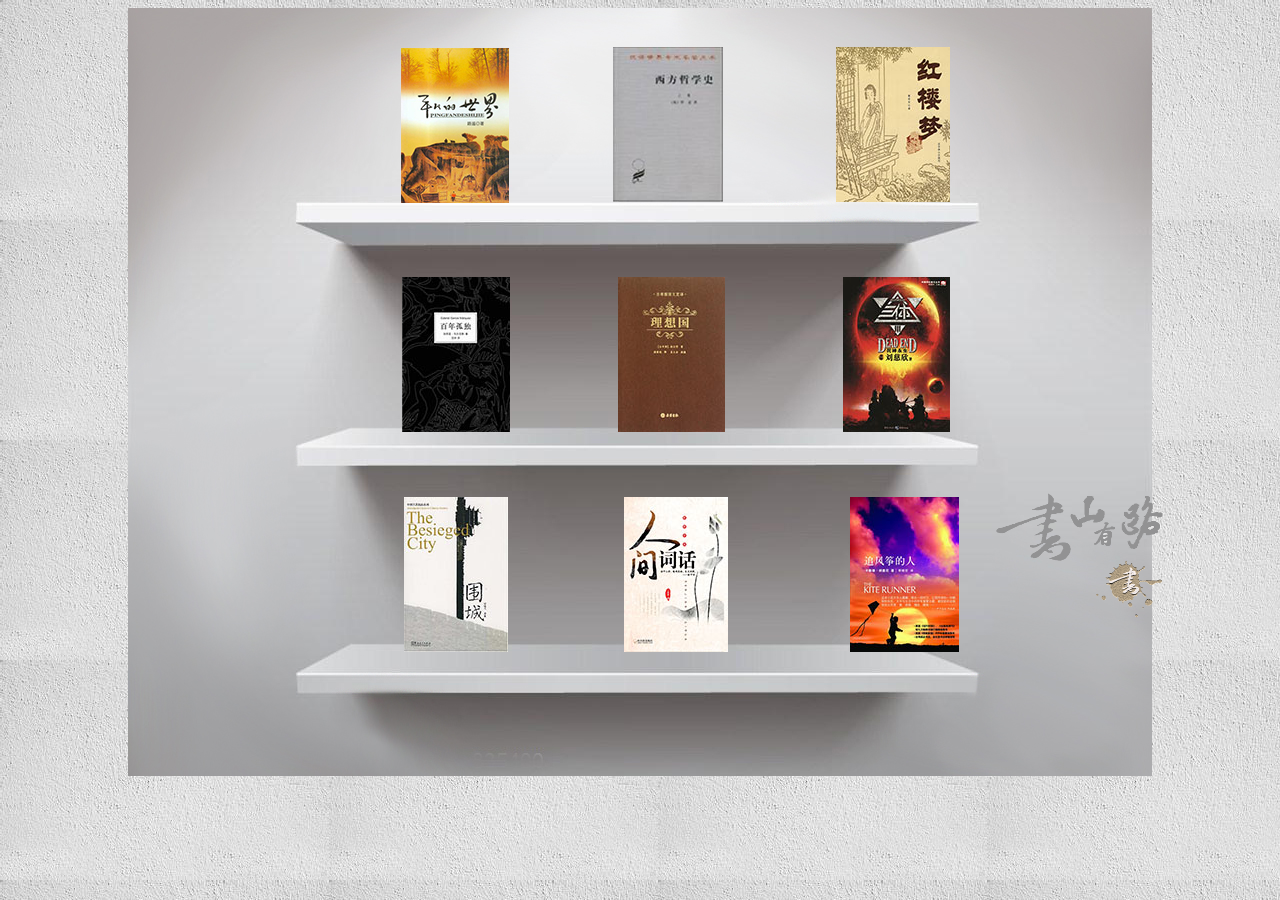
<file: src/index.html>
<!DOCTYPE html PUBLIC "-//W3C//DTD XHTML 1.0 Transitional//EN" "http://www.w3.org/TR/xhtml1/DTD/xhtml1-transitional.dtd">
<html xmlns="http://www.w3.org/1999/xhtml">
<head>
<bgsound src="../media/���۳���.mp3" loop="-1"> 
<meta http-equiv="Content-Type" content="text/html; charset=gb2312" />
<title>�ޱ����ĵ�</title>
<style type="text/css">
<!--
#Layer1 {
	position:absolute;
	width:1024px;
	height:768px;
	z-index:1;
}
#Layer2 {
	position:absolute;
	width:115px;
	height:155px;
	z-index:1;
	left: 394px;
	top: 269px;
}
#Layer3 {
	position:absolute;
	width:115px;
	height:155px;
	z-index:1;
	left: 828px;
	top: 39px;
}
#Layer4 {
	position:absolute;
	width:115px;
	height:155px;
	z-index:1;
	left: 610px;
	top: 269px;
}
#Layer5 {
	position:absolute;
	width:115px;
	height:155px;
	z-index:1;
	left:393px;
	top: 40px;
}
#Layer6 {
	position:absolute;
	width:115px;
	height:155px;
	z-index:1;
	left:616px;
	top: 489px;
}
#Layer7 {
	position:absolute;
	width:115px;
	height:155px;
	z-index:1;
	left:835px;
	top: 269px;
}
#Layer8 {
	position:absolute;
	width:115px;
	height:155px;
	z-index:1;
	left: 396px;
	top: 489px;
}
#Layer9 {
	position:absolute;
	width:115px;
	height:155px;
	z-index:1;
	left:605px;
	top: 39px;
}
#Layer10 {
	position:absolute;
	width:115px;
	height:155px;
	z-index:1;
	left:842px;
	top: 489px;
}
#Layer11 {
	position:absolute;
	left:1077px;
	top:541px;
	width:131px;
	height:131px;
	z-index:2;
}
body {
	background-image: url(../img/background.jpg);
}
#Layer12 {
	position:absolute;
	left:962px;
	top:465px;
	width:319px;
	height:170px;
	z-index:3;
}

-->
</style>
</head>

<body>
<div id="Layer1">
  <div id="Layer2"><a href="bainiangudu.html"><img src="../img/����¶�.jpg" border="0" /></a></div>
  <div id="Layer3"><a href="hongloumeng.html"><img src="../img/��¥��.jpg" border="0" /></a></div>
  <div id="Layer4"><a href="lixiangguo.html"><img src="../img/�����.jpg" border="0" /></a></div>
  <div id="Layer5"><a href="pingfandeshijie.html"><img src="../img/ƽ��������.jpg" border="0" /></a></div>
  <div id="Layer6"><a href="renjiancihua.html"><img src="../img/�˼�ʻ�.jpg" border="0" /></a></div>
  <div id="Layer7"><a href="santi.html"><img src="../img/����.jpg" border="0" /></a></div>
  <div id="Layer8"><a href="weicheng.html"><img src="../img/Χ��.jpg" border="0" /></a></div>
  <div id="Layer9"><a href="xifangzhexueshi.html"><img src="../img/������ѧʷ.jpg" width="110" height="155" border="0" /></a></div>
  <div id="Layer10"><a href="zhuifengzhengderen.html"><img src="../img/׷���ݵ���.jpg" border="0" /></a></div>
  
  
</div>
  
  <div id="Layer11">
    <div id="layer"><img src="../img/logo.gif" width="100" height="104" /></div>
  </div>
  <div id="Layer12"><img src="../img/shushanyoulu.gif" width="268" height="160" /></div>
  <div align = "center"><img src="../img/bookshelf.jpeg" width="1024" height="768" /></div>
</body>
</html>
</file>
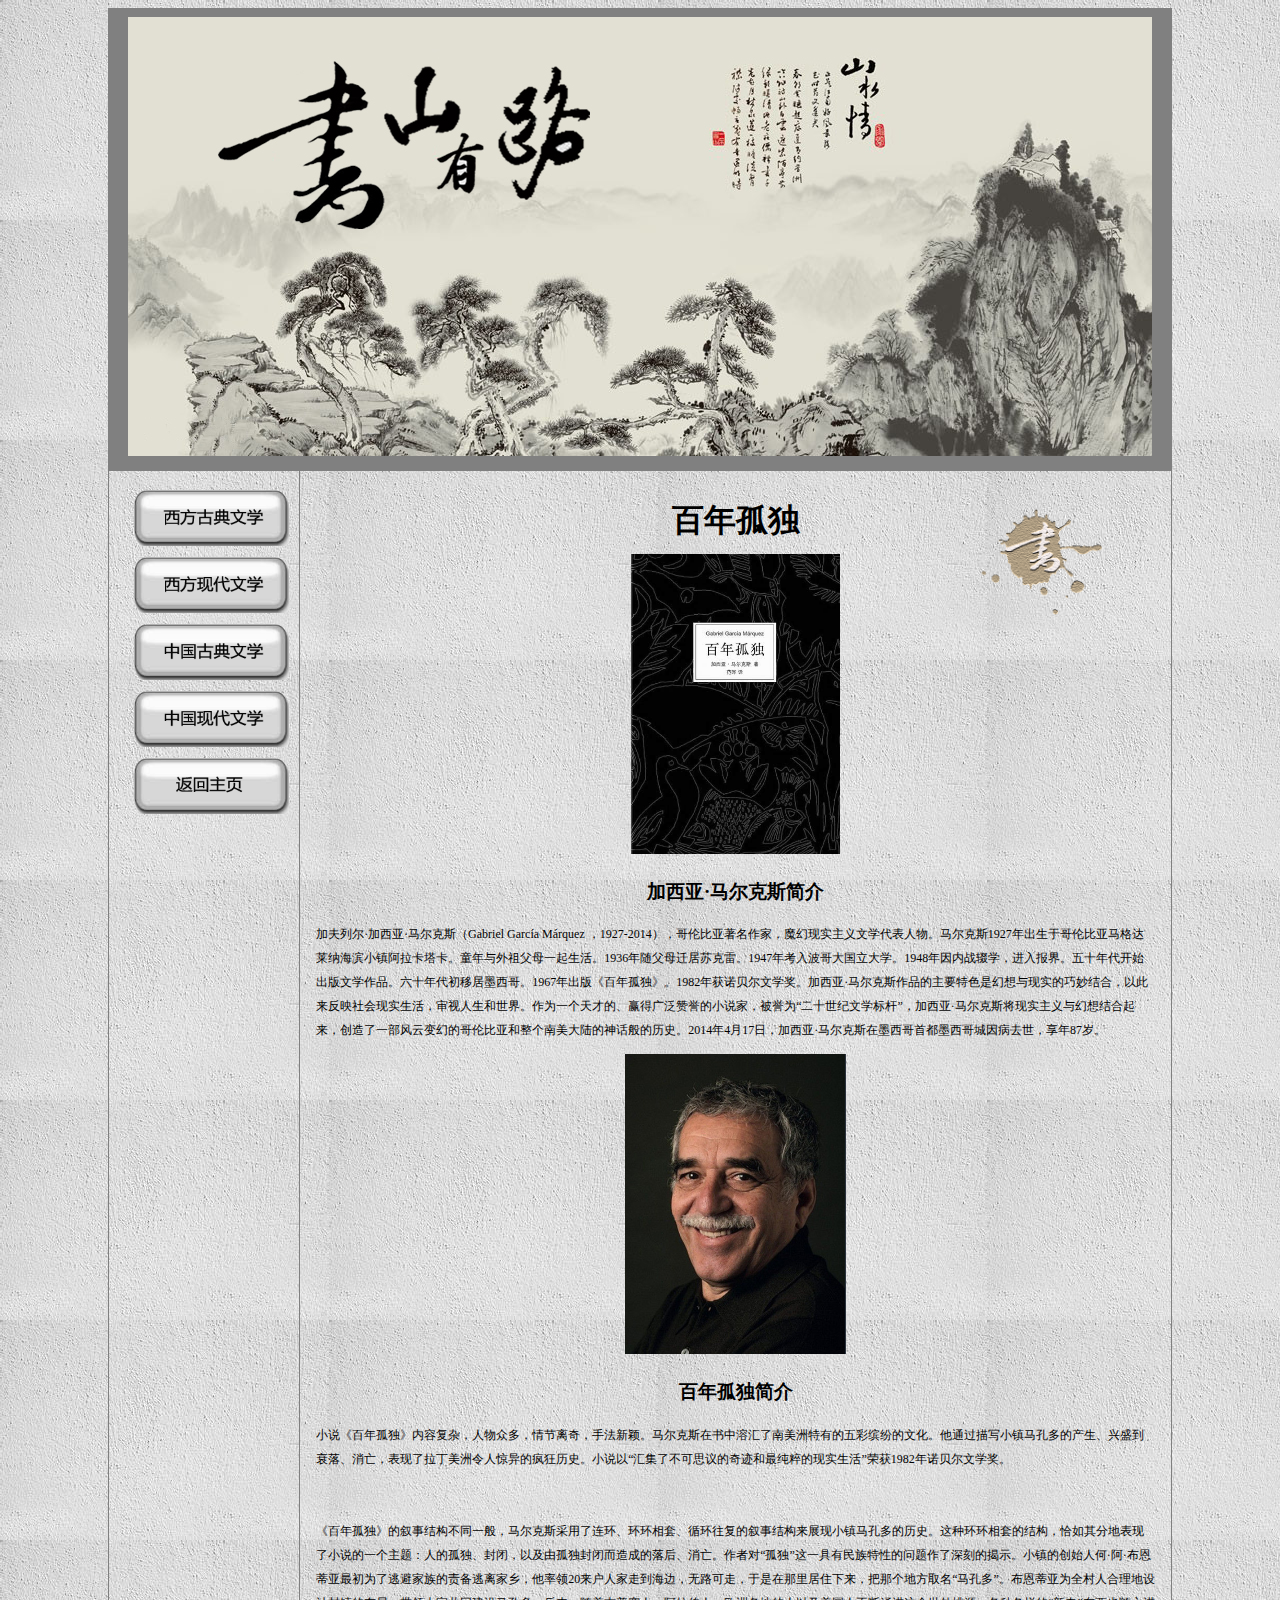
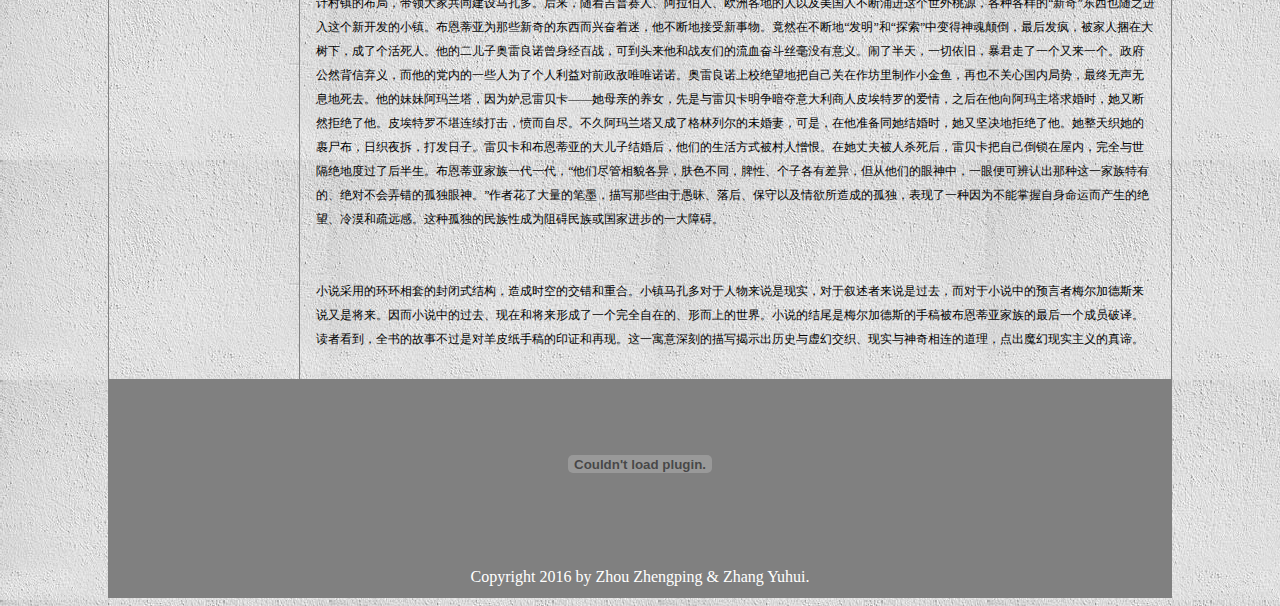
<file: src/bainiangudu.html>
<!DOCTYPE html>
<html>
<head>
<bgsound src="../media/��ɽ��ˮ.mp3" loop="-1"> 
<link rel="stylesheet" type="text/css" href="../css/css.css">
<style>
p {
font-size: 12px;
}
body {
	background-image: url(../img/background.jpg);
}
#Layer1 {
	position:absolute;
	left:947px;
	top:473px;
	width:181px;
	height:193px;
	z-index:3;
}
</style>
<meta http-equiv="Content-Type" content="text/html; charset=gb2312">
<script type="text/JavaScript">
<!--
function MM_findObj(n, d) { //v4.01
  var p,i,x;  if(!d) d=document; if((p=n.indexOf("?"))>0&&parent.frames.length) {
    d=parent.frames[n.substring(p+1)].document; n=n.substring(0,p);}
  if(!(x=d[n])&&d.all) x=d.all[n]; for (i=0;!x&&i<d.forms.length;i++) x=d.forms[i][n];
  for(i=0;!x&&d.layers&&i<d.layers.length;i++) x=MM_findObj(n,d.layers[i].document);
  if(!x && d.getElementById) x=d.getElementById(n); return x;
}

function MM_showHideLayers() { //v6.0
  var i,p,v,obj,args=MM_showHideLayers.arguments;
  for (i=0; i<(args.length-2); i+=3) if ((obj=MM_findObj(args[i]))!=null) { v=args[i+2];
    if (obj.style) { obj=obj.style; v=(v=='show')?'visible':(v=='hide')?'hidden':v; }
    obj.visibility=v; }
}
//-->
</script>
</head>
<body>

<div id="Layer3">
  <div class="STYLE1" id="Layer4" onMouseOver="MM_showHideLayers('Layer4','','show')" onMouseOut="MM_showHideLayers('Layer4','','hide')">
    <p align="left"><span class="STYLE3"><a href="lixiangguo.html">�����������</a></span></p>
    <p align="left"> <a href="xifangzhexueshi.html">��<span class="STYLE3">��������ѧʷ��</span></a><span class="STYLE3"></span></p>
  </div>
  <div class="STYLE3 STYLE1" id="Layer5" onMouseOver="MM_showHideLayers('Layer5','','show')" onMouseOut="MM_showHideLayers('Layer5','','hide')">
    <p><a href="bainiangudu.html">��������¶���</a></p>
    <p><a href="zhuifengzhengderen.html">����׷���ݵ��ˡ�</a></p>
    <p>&nbsp;</p>
  </div>
  <div class="STYLE3 STYLE1" id="Layer7" onMouseOver="MM_showHideLayers('Layer7','','show')" onMouseOut="MM_showHideLayers('Layer7','','hide')">
    <p><a href="weicheng.html">����Χ�ǡ�</a></p>
    <p><a href="pingfandeshijie.html">����ƽ�������硷</a></p>
    <p><a href="santi.html">�������塷</a></p>
  </div>
  <div class="STYLE3 STYLE1" id="Layer8" onMouseOver="MM_showHideLayers('Layer8','','show')" onMouseOut="MM_showHideLayers('Layer8','','hide')">
    <p><a href="hongloumeng.html">������¥�Ρ�</a></p>
    <p><a href="renjiancihua.html">�����˼�ʻ���</a></p>
  </div>
</div>

<div id="Layer1"><img src="../img/logo.gif" width="182" height="193"></div>
<div class="container">
<div class="header"><img src="../img/������.jpg" /></div>
<div class="left">
  <table width="171" height="274" border="0" align="center" padding="0">
    <tr>
      <td><div align="center"><img src="../img/button/1.gif" alt="�����ŵ���ѧ" width="156" height="56" onMouseOver="MM_showHideLayers('Layer4','','show')" onMouseOut="MM_showHideLayers('Layer4','','hide')"></div></td>
    </tr>
    <tr>
      <td><div align="center"><img src="../img/button/2.gif" alt="�����ִ���ѧ" width="156" height="56" onMouseOver="MM_showHideLayers('Layer5','','show')" onMouseOut="MM_showHideLayers('Layer5','','hide')"></div></td>
    </tr>
    <tr>
      <td><div align="center"><img src="../img/button/3.gif" alt="�й��ŵ���ѧ" width="156" height="56" onMouseOver="MM_showHideLayers('Layer8','','show')" onMouseOut="MM_showHideLayers('Layer8','','hide')"></div></td>
    </tr>
    <tr>
      <td><div align="center"><img src="../img/button/4.gif" alt="�й��ִ���ѧ" width="156" height="56" onMouseOver="MM_showHideLayers('Layer7','','show')" onMouseOut="MM_showHideLayers('Layer7','','hide')"></div></td>
    </tr>
    <tr>
      <td><div align="center"><a href="index.html"><img src="../img/button/5.gif" alt="������ҳ" width="156" height="56" border="0"></a></div></td>
    </tr>
  </table>
  <table width="69" border="0">
    <tr>
      <td>&nbsp;</td>
    </tr>
  </table>
  <p>&nbsp;</p ></div>
<div class="content">
<h1>����¶�</h1>
<img src="../img/����¶�b.jpg" height="300"/>
<h3>�����ǡ�������˹���</h3>
<p align="left">
�ӷ��ж��������ǡ�������˹��Gabriel Garc��a M��rquez ��1927-2014�������ױ����������ң�ħ����ʵ������ѧ�������������˹1927������ڸ��ױ�����������ɺ���С������������ͯ�������游ĸһ�����1936���游ĸǨ���տ��ס�1947�꿼�벨��������ѧ��1948������ս�ѧ�����뱨�硣��ʮ�����ʼ������ѧ��Ʒ����ʮ������ƾ�ī���硣1967����桶����¶�����1982���ŵ������ѧ���������ǡ�������˹��Ʒ����Ҫ��ɫ�ǻ�������ʵ�������ϣ��Դ�����ӳ�����ʵ����������������硣��Ϊһ����ŵġ�Ӯ�ù㷺������С˵�ң�����Ϊ����ʮ������ѧ��ˡ��������ǡ�������˹����ʵ�����������������������һ�����Ʊ�õĸ��ױ��Ǻ�����������½���񻰰����ʷ��2014��4��17�գ������ǡ�������˹��ī�����׶�ī�������ȥ��������87�ꡣ</p>

<img src="../img/����¶�-������˹.jpg" height="300"/>
<h3>����¶����</h3>

<p align="left">
С˵������¶������ݸ��ӣ������ڶ࣬������棬�ַ���ӱ��������˹�������ܻ������������е�����ͷ׵��Ļ�����ͨ����дС�����׶�Ĳ�������ʢ��˥�䡢�����������������������˾���ķ����ʷ��С˵�ԡ��㼯�˲���˼����漣��������ʵ����ٻ�1982��ŵ������ѧ����</p>
��<p align="left">������¶��������½ṹ��ͬһ�㣬������˹�������������������ס�ѭ�����������½ṹ��չ��С�����׶����ʷ�����ֻ������׵Ľṹ��ǡ����ֵر�����С˵��һ�����⣺�˵Ĺ¶�����գ��Լ��ɹ¶���ն���ɵ�������������߶ԡ��¶�����һ�����������Ե�����������̵Ľ�ʾ��С��Ĵ�ʼ�˺Ρ����������������Ϊ���ӱܼ������������磬������20�����˼��ߵ����ߣ���·���ߣ������������ס���������Ǹ��ط�ȡ�������׶ࡱ����������Ϊȫ���˺�������ƴ���Ĳ��֣������ҹ�ͬ�������׶ࡣ���������ż������ˡ��������ˡ�ŷ�޸��ص����Լ������˲���ӿ�����������Դ�����ָ����ġ����桱����Ҳ��֮��������¿�����С�򡣲�������Ϊ��Щ����Ķ������˷����ԣ������ϵؽ����������Ȼ�ڲ��ϵء��������͡�̽�����б�����ߵ�����󷢷裬���������ڴ����£����˸������ˡ����Ķ����Ӱ�����ŵ��������ս���ɵ�ͷ������ս���ǵ���Ѫ�ܶ�˿��û�����塣���˰��죬һ�����ɣ���������һ������һ����������Ȼ�������壬�����ĵ��ڵ�һЩ��Ϊ�˸��������ǰ����ΨΨŵŵ��������ŵ��У�����ذ��Լ���������������С���㣬��Ҳ�����Ĺ��ھ��ƣ�����������Ϣ����ȥ���������ð�����������Ϊ�ʼ��ױ���������ĸ�׵���Ů���������ױ��������������������Ƥ�����޵İ��飬֮�����������������ʱ�����ֶ�Ȼ�ܾ�������Ƥ�����޲�������������߶��Ծ������ð��������ֳ��˸����ж���δ���ޣ����ǣ�����׼��ͬ�����ʱ�����ּ���ؾܾ�������������֯���Ĺ�ʬ������֯ҹ�𣬴����ӡ��ױ����Ͳ������ǵĴ���ӽ������ǵ����ʽ���������ޡ������ɷ���ɱ�����ױ������Լ����������ڣ���ȫ���������ضȹ��˺�������������Ǽ���һ��һ���������Ǿ�����ò���죬��ɫ��ͬ��Ƣ�ԡ����Ӹ��в��죬�������ǵ������У�һ�۱�ɱ��ϳ�������һ�������еġ����Բ���Ū���Ĺ¶����񡣡����߻��˴����ı�ī����д��Щ������������󡢱����Լ���������ɵĹ¶���������һ����Ϊ���������������˶������ľ�������Į����Զ�С����ֹ¶��������Գ�Ϊ�谭�������ҽ�����һ���ϰ���</p>
��<p align="left">С˵���õĻ������׵ķ��ʽ�ṹ�����ʱ�յĽ������غϡ�С�����׶����������˵����ʵ��������������˵�ǹ�ȥ��������С˵�е�Ԥ����÷���ӵ�˹��˵���ǽ��������С˵�еĹ�ȥ�����ںͽ����γ���һ����ȫ���ڵġ��ζ��ϵ����硣С˵�Ľ�β��÷���ӵ�˹���ָ屻�������Ǽ�������һ����Ա���롣���߿�����ȫ��Ĺ��²����Ƕ���Ƥֽ�ָ��ӡ֤�����֡���һԢ����̵���д��ʾ����ʷ����ý�֯����ʵ�����������ĵ��������ħ����ʵ��������С�</p>
</div>

<div class="footer">
  <object classid="clsid:D27CDB6E-AE6D-11cf-96B8-444553540000" codebase="http://download.macromedia.com/pub/shockwave/cabs/flash/swflash.cab#version=7,0,19,0" width="1024" height="155">
    <param name="movie" value="../media/rotation.swf">
    <param name="quality" value="high">
    <embed src="../media/rotation.swf" quality="high" pluginspage="http://www.macromedia.com/go/getflashplayer" type="application/x-shockwave-flash" width="1024" height="155"></embed>
  </object>
</div>
<div class="footer">Copyright 2016 by Zhou Zhengping & Zhang Yuhui.</div>
</div>

</body>
</html>
</file>
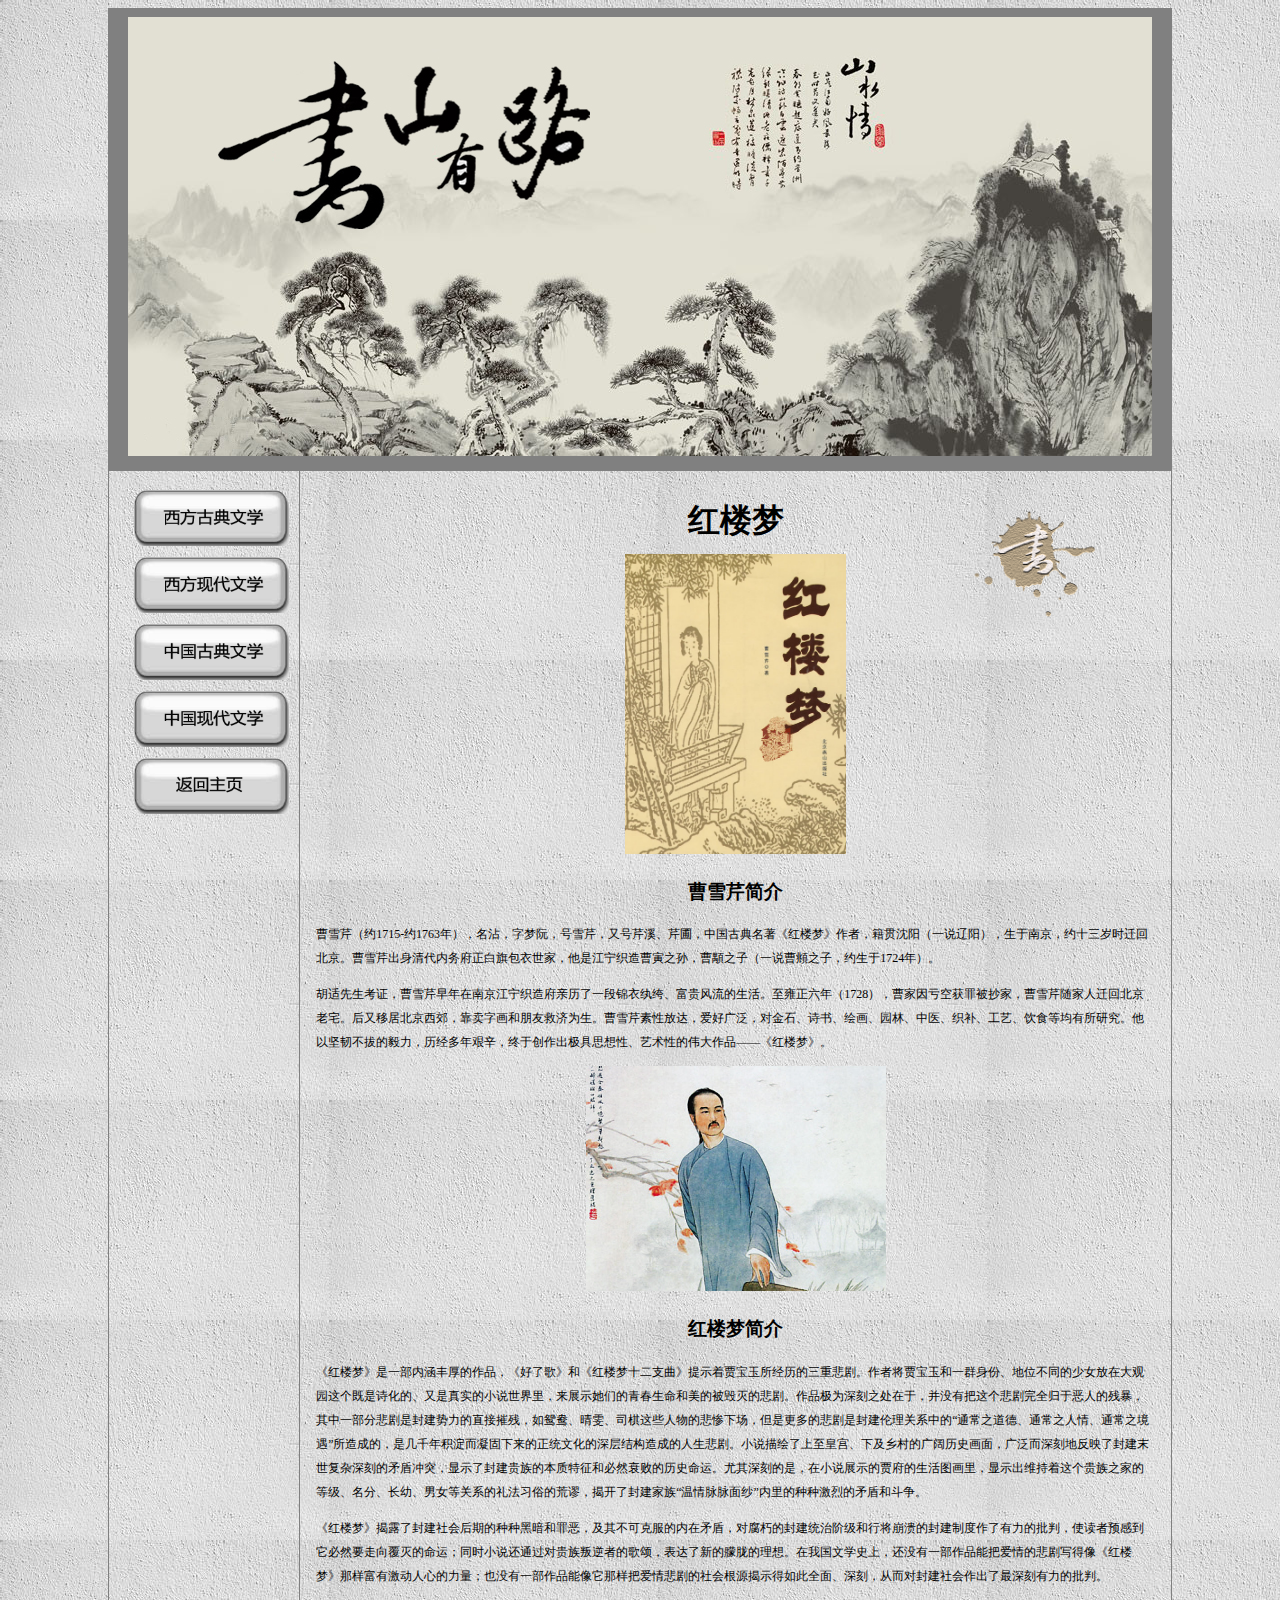
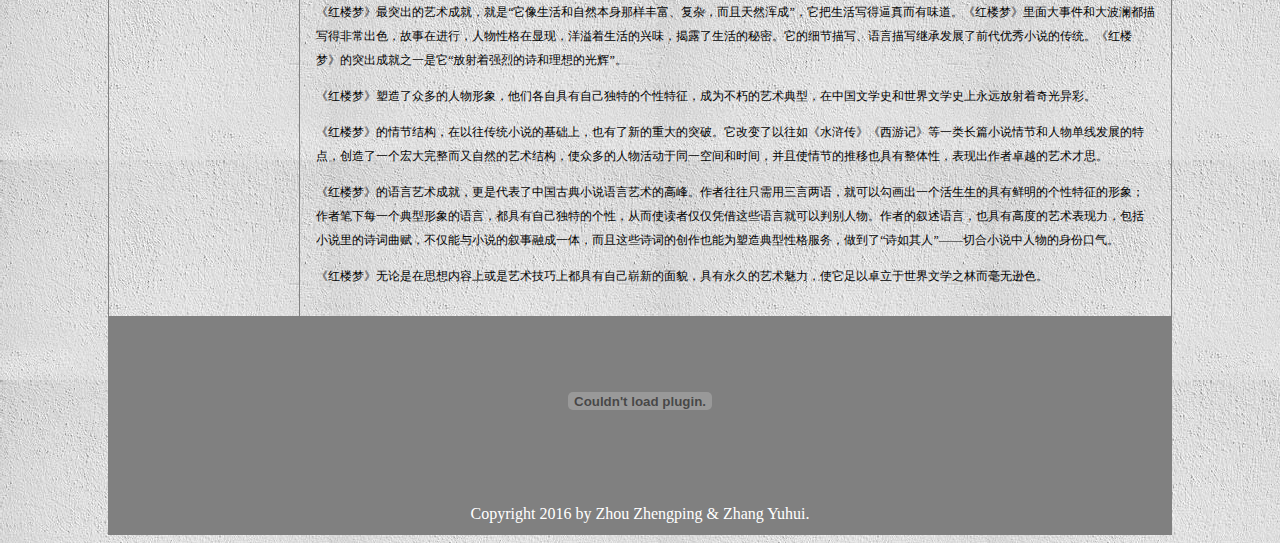
<file: src/hongloumeng.html>
<!DOCTYPE html>
<html>
<head>
<bgsound src="../media/��ɽ��ˮ.mp3" loop="-1">
<link rel="stylesheet" type="text/css" href="../css/css.css">
<style>
p {
font-size: 12px;
}
body {
	background-image: url(../img/background.jpg);
}
#Layer1 {
	position:absolute;
	left:940px;
	top:475px;
	width:193px;
	height:167px;
	z-index:3;
}
</style>
<meta http-equiv="Content-Type" content="text/html; charset=gb2312">
<script type="text/JavaScript">
<!--
function MM_findObj(n, d) { //v4.01
  var p,i,x;  if(!d) d=document; if((p=n.indexOf("?"))>0&&parent.frames.length) {
    d=parent.frames[n.substring(p+1)].document; n=n.substring(0,p);}
  if(!(x=d[n])&&d.all) x=d.all[n]; for (i=0;!x&&i<d.forms.length;i++) x=d.forms[i][n];
  for(i=0;!x&&d.layers&&i<d.layers.length;i++) x=MM_findObj(n,d.layers[i].document);
  if(!x && d.getElementById) x=d.getElementById(n); return x;
}

function MM_showHideLayers() { //v6.0
  var i,p,v,obj,args=MM_showHideLayers.arguments;
  for (i=0; i<(args.length-2); i+=3) if ((obj=MM_findObj(args[i]))!=null) { v=args[i+2];
    if (obj.style) { obj=obj.style; v=(v=='show')?'visible':(v=='hide')?'hidden':v; }
    obj.visibility=v; }
}
//-->
</script>
</head>

<body>

<div id="Layer3">
  <div class="STYLE1" id="Layer4" onMouseOver="MM_showHideLayers('Layer4','','show')" onMouseOut="MM_showHideLayers('Layer4','','hide')">
    <p align="left"><span class="STYLE3"><a href="lixiangguo.html">�����������</a></span></p>
    <p align="left"> <a href="xifangzhexueshi.html">��<span class="STYLE3">��������ѧʷ��</span></a><span class="STYLE3"></span></p>
  </div>
  <div class="STYLE3 STYLE1" id="Layer5" onMouseOver="MM_showHideLayers('Layer5','','show')" onMouseOut="MM_showHideLayers('Layer5','','hide')">
    <p><a href="bainiangudu.html">��������¶���</a></p>
    <p><a href="zhuifengzhengderen.html">����׷���ݵ��ˡ�</a></p>
    <p>&nbsp;</p>
  </div>
  <div class="STYLE3 STYLE1" id="Layer7" onMouseOver="MM_showHideLayers('Layer7','','show')" onMouseOut="MM_showHideLayers('Layer7','','hide')">
    <p><a href="weicheng.html">����Χ�ǡ�</a></p>
    <p><a href="pingfandeshijie.html">����ƽ�������硷</a></p>
    <p><a href="santi.html">�������塷</a></p>
  </div>
  <div class="STYLE3 STYLE1" id="Layer8" onMouseOver="MM_showHideLayers('Layer8','','show')" onMouseOut="MM_showHideLayers('Layer8','','hide')">
    <p><a href="hongloumeng.html">������¥�Ρ�</a></p>
    <p><a href="renjiancihua.html">�����˼�ʻ���</a></p>
  </div>
</div>

<div id="Layer1">
  <div id="layer"><img src="../img/logo.gif" width="182" height="193"></div>
</div>
<div class="container">
<div class="header"><img src="../img/������.jpg" /></div>
<div class="left">
  <table width="171" height="274" border="0" align="center" padding="0">
    <tr>
      <td><div align="center"><img src="../img/button/1.gif" alt="�����ŵ���ѧ" width="156" height="56" onMouseOver="MM_showHideLayers('Layer4','','show')" onMouseOut="MM_showHideLayers('Layer4','','hide')"></div></td>
    </tr>
    <tr>
      <td><div align="center"><img src="../img/button/2.gif" alt="�����ִ���ѧ" width="156" height="56" onMouseOver="MM_showHideLayers('Layer5','','show')" onMouseOut="MM_showHideLayers('Layer5','','hide')"></div></td>
    </tr>
    <tr>
      <td><div align="center"><img src="../img/button/3.gif" alt="�й��ŵ���ѧ" width="156" height="56" onMouseOver="MM_showHideLayers('Layer8','','show')" onMouseOut="MM_showHideLayers('Layer8','','hide')"></div></td>
    </tr>
    <tr>
      <td><div align="center"><img src="../img/button/4.gif" alt="�й��ִ���ѧ" width="156" height="56" onMouseOver="MM_showHideLayers('Layer7','','show')" onMouseOut="MM_showHideLayers('Layer7','','hide')"></div></td>
    </tr>
    <tr>
      <td><div align="center"><a href="index.html"><img src="../img/button/5.gif" alt="������ҳ" width="156" height="56" border="0"></a></div></td>
    </tr>
  </table>
  <table width="69" border="0">
    <tr>
      <td>&nbsp;</td>
    </tr>
  </table>
  <p>&nbsp;</p ></div>
<div class="content">
<h1>��¥��</h1>
<img src="../img/��¥��b.jpg" height="300"/>
<h3>��ѩ�ۼ��</h3>
<p align="left">��ѩ�ۣ�Լ1715-Լ1763�꣩����մ���������ѩ�ۣ��ֺ���Ϫ�����ԣ��й��ŵ���������¥�Ρ����ߣ�����������һ˵�������������Ͼ���Լʮ����ʱǨ�ر�������ѩ�۳����������������������ң����ǽ���֯�����֮����֮�ӣ�һ˵���\֮�ӣ�Լ����1724�꣩��</p>
<p align="left">
����������֤����ѩ���������Ͼ�����֯�츮������һ�ν�����竡���������������Ӻ�����꣨1728�����ܼ�����ջ��ﱻ���ң���ѩ�������Ǩ�ر�����լ�������ƾӱ��������������ֻ������Ѿȼ�Ϊ������ѩ�����ԷŴ���ù㷺���Խ�ʯ��ʫ�顢�滭��԰�֡���ҽ��֯�������ա���ʳ�Ⱦ������о������Լ��Ͳ��ε�����������������������ڴ���������˼���ԡ������Ե�ΰ����Ʒ��������¥�Ρ���</p>
<img src="../img/��¥��-��ѩ��.jpg" />
<h3>��¥�μ��</h3>
<p align="left">����¥�Ρ���һ���ں�������Ʒ�������˸衷�͡���¥��ʮ��֧������ʾ�żֱ��������������ر��硣���߽��ֱ����һȺ���ݡ���λ��ͬ����Ů���ڴ��԰�������ʫ���ġ�������ʵ��С˵�������չʾ���ǵ��ഺ���������ı�����ı��硣��Ʒ��Ϊ���֮�����ڣ���û�а����������ȫ���ڶ��˵Ĳб�������һ���ֱ����Ƿ⽨������ֱ�ӴݲУ���ԧ�졢������˾����Щ����ı����³������Ǹ���ı����Ƿ⽨������ϵ�еġ�ͨ��֮���¡�ͨ��֮���顢ͨ��֮����������ɵģ��Ǽ�ǧ�������������������ͳ�Ļ������ṹ��ɵ��������硣С˵����������ʹ����¼����Ĺ�����ʷ���棬�㷺����̵ط�ӳ�˷⽨ĩ��������̵�ì�ܳ�ͻ����ʾ�˷⽨����ı��������ͱ�Ȼ˥�ܵ���ʷ���ˡ�������̵��ǣ���С˵չʾ�ļָ�������ͼ�����ʾ��ά�����������֮�ҵĵȼ������֡����ס���Ů�ȹ�ϵ����ϰ�׵Ļ������ҿ��˷⽨���塰����������ɴ����������ּ��ҵ�ì�ܺͶ�����</p>
<p align="left">
����¥�Ρ���¶�˷⽨�����ڵ����ֺڰ�����񣬼��䲻�ɿ˷�������ì�ܣ��Ը���ķ⽨ͳ�ν׼����н������ķ⽨�ƶ��������������У�ʹ����Ԥ�е�����ȻҪ����������ˣ�ͬʱС˵��ͨ���Թ��������ߵĸ��̣��������µ����ʵ����롣���ҹ���ѧʷ�ϣ���û��һ����Ʒ�ܰѰ���ı���д���񡶺�¥�Ρ��������м������ĵ�������Ҳû��һ����Ʒ�����������Ѱ��鱯�������Դ��ʾ�����ȫ�桢��̣��Ӷ��Է⽨�����������������������С�</p>
<p align="left">
����¥�Ρ���ͻ���������ɾͣ����ǡ������������Ȼ���������ḻ�����ӣ�������Ȼ��ɡ�����������д�ñ������ζ��������¥�Ρ�������¼��ʹ�������д�÷ǳ���ɫ�������ڽ��У������Ը������֣��������������ζ����¶����������ܡ�����ϸ����д��������д�̳з�չ��ǰ������С˵�Ĵ�ͳ������¥�Ρ���ͻ���ɾ�֮һ������������ǿ�ҵ�ʫ������Ĺ�ԡ���</p>
<p align="left">
����¥�Ρ��������ڶ�������������Ǹ��Ծ����Լ����صĸ�����������Ϊ������������ͣ����й���ѧʷ��������ѧʷ����Զ�����������ʡ�</p>
<p align="left">
����¥�Ρ�����ڽṹ����������ͳС˵�Ļ����ϣ�Ҳ�����µ��ش��ͻ�ơ����ı��������硶ˮ䰴��������μǡ���һ�೤ƪС˵��ں����ﵥ�߷�չ���ص㣬������һ���������������Ȼ�������ṹ��ʹ�ڶ��������ͬһ�ռ��ʱ�䣬����ʹ��ڵ�����Ҳ���������ԣ����ֳ�����׿Խ��������˼��</p>
<p align="left">
����¥�Ρ������������ɾͣ����Ǵ������й��ŵ�С˵���������ĸ߷塣��������ֻ������������Ϳ��Թ�����һ���������ľ��������ĸ����������������߱���ÿһ��������������ԣ��������Լ����صĸ��ԣ��Ӷ�ʹ���߽���ƾ����Щ���ԾͿ����б�������ߵ��������ԣ�Ҳ���и߶ȵ�����������������С˵���ʫ����������������С˵�������ڳ�һ�壬������Щʫ�ʵĴ���Ҳ��Ϊ��������Ը���������ˡ�ʫ�����ˡ������к�С˵����������ݿ�����</p>
<p align="left">
����¥�Ρ���������˼�������ϻ������������϶������Լ�ո�µ���ò���������õ�����������ʹ������׿����������ѧ֮�ֶ�����ѷɫ��</p>
</div>

<div class="footer">
  <object classid="clsid:D27CDB6E-AE6D-11cf-96B8-444553540000" codebase="http://download.macromedia.com/pub/shockwave/cabs/flash/swflash.cab#version=7,0,19,0" width="1024" height="155">
    <param name="movie" value="../media/rotation.swf">
    <param name="quality" value="high">
    <embed src="../media/rotation.swf" quality="high" pluginspage="http://www.macromedia.com/go/getflashplayer" type="application/x-shockwave-flash" width="1024" height="155"></embed>
  </object>
</div>
<div class="footer">Copyright 2016 by Zhou Zhengping & Zhang Yuhui.</div>
</div>

</body>
</html>
</file>
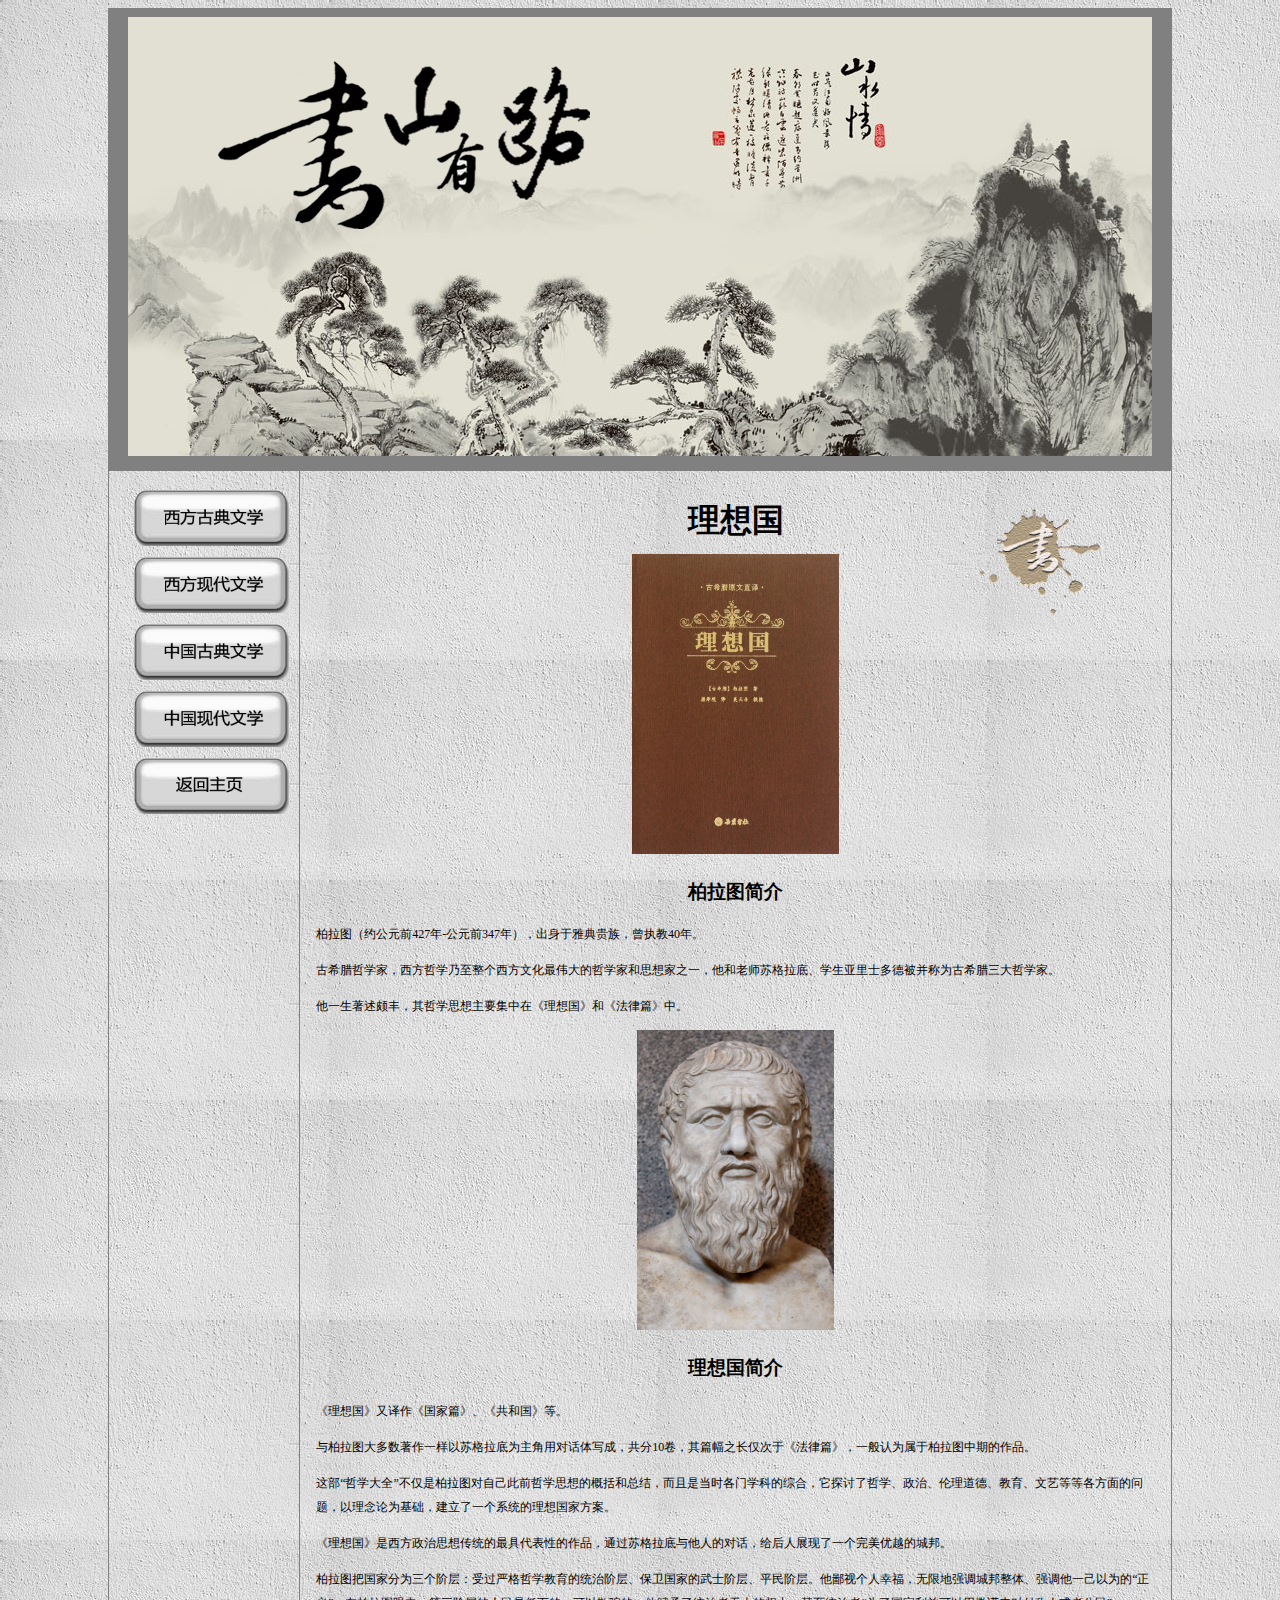
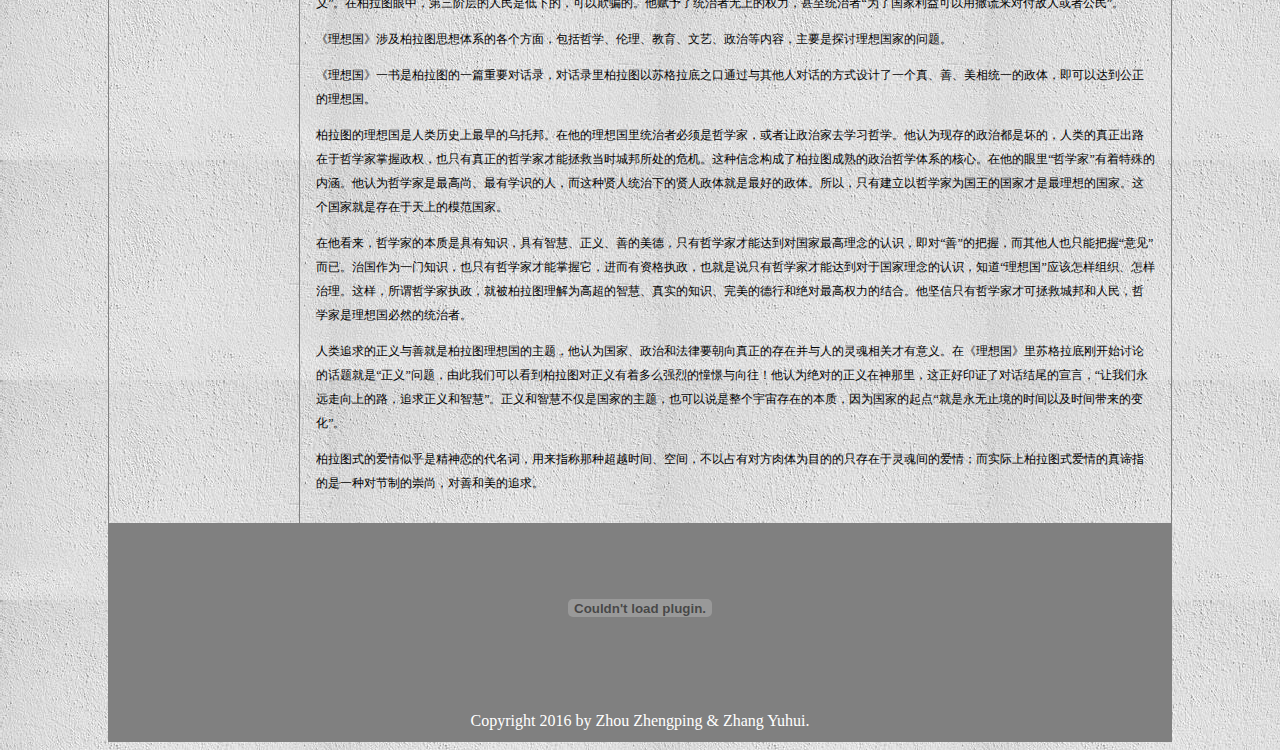
<file: src/lixiangguo.html>
<!DOCTYPE html>
<html>
<head>
	<bgsound src="../media/��ɽ��ˮ.mp3" loop="-1">
<link rel="stylesheet" type="text/css" href="../css/css.css">
<style>
p {
font-size: 12px;
}
body {
	background-image: url(../img/background.jpg);
}
#Layer1 {
	position:absolute;
	left:945px;
	top:473px;
	width:190px;
	height:172px;
	z-index:3;
}
</style>
<meta http-equiv="Content-Type" content="text/html; charset=gb2312">
<script type="text/JavaScript">
<!--
function MM_findObj(n, d) { //v4.01
  var p,i,x;  if(!d) d=document; if((p=n.indexOf("?"))>0&&parent.frames.length) {
    d=parent.frames[n.substring(p+1)].document; n=n.substring(0,p);}
  if(!(x=d[n])&&d.all) x=d.all[n]; for (i=0;!x&&i<d.forms.length;i++) x=d.forms[i][n];
  for(i=0;!x&&d.layers&&i<d.layers.length;i++) x=MM_findObj(n,d.layers[i].document);
  if(!x && d.getElementById) x=d.getElementById(n); return x;
}

function MM_showHideLayers() { //v6.0
  var i,p,v,obj,args=MM_showHideLayers.arguments;
  for (i=0; i<(args.length-2); i+=3) if ((obj=MM_findObj(args[i]))!=null) { v=args[i+2];
    if (obj.style) { obj=obj.style; v=(v=='show')?'visible':(v=='hide')?'hidden':v; }
    obj.visibility=v; }
}
//-->
</script>
</head>

<body>

<div id="Layer3">
  <div class="STYLE1" id="Layer4" onMouseOver="MM_showHideLayers('Layer4','','show')" onMouseOut="MM_showHideLayers('Layer4','','hide')">
    <p align="left"><span class="STYLE3"><a href="lixiangguo.html">�����������</a></span></p>
    <p align="left"> <a href="xifangzhexueshi.html">��<span class="STYLE3">��������ѧʷ��</span></a><span class="STYLE3"></span></p>
  </div>
  <div class="STYLE3 STYLE1" id="Layer5" onMouseOver="MM_showHideLayers('Layer5','','show')" onMouseOut="MM_showHideLayers('Layer5','','hide')">
    <p><a href="bainiangudu.html">��������¶���</a></p>
    <p><a href="zhuifengzhengderen.html">����׷���ݵ��ˡ�</a></p>
    <p>&nbsp;</p>
  </div>
  <div class="STYLE3 STYLE1" id="Layer7" onMouseOver="MM_showHideLayers('Layer7','','show')" onMouseOut="MM_showHideLayers('Layer7','','hide')">
    <p><a href="weicheng.html">����Χ�ǡ�</a></p>
    <p><a href="pingfandeshijie.html">����ƽ�������硷</a></p>
    <p><a href="santi.html">�������塷</a></p>
  </div>
  <div class="STYLE3 STYLE1" id="Layer8" onMouseOver="MM_showHideLayers('Layer8','','show')" onMouseOut="MM_showHideLayers('Layer8','','hide')">
    <p><a href="hongloumeng.html">������¥�Ρ�</a></p>
    <p><a href="renjiancihua.html">�����˼�ʻ���</a></p>
  </div>
</div>

<div id="Layer1"><img src="../img/logo.gif" width="182" height="193"></div>
<div class="container">
<div class="header"><img src="../img/������.jpg" /></div>
<div class="left">
  <table width="171" height="274" border="0" align="center" padding="0">
    <tr>
      <td><div align="center"><img src="../img/button/1.gif" alt="�����ŵ���ѧ" width="156" height="56" onMouseOver="MM_showHideLayers('Layer4','','show')" onMouseOut="MM_showHideLayers('Layer4','','hide')"></div></td>
    </tr>
    <tr>
      <td><div align="center"><img src="../img/button/2.gif" alt="�����ִ���ѧ" width="156" height="56" onMouseOver="MM_showHideLayers('Layer5','','show')" onMouseOut="MM_showHideLayers('Layer5','','hide')"></div></td>
    </tr>
    <tr>
      <td><div align="center"><img src="../img/button/3.gif" alt="�й��ŵ���ѧ" width="156" height="56" onMouseOver="MM_showHideLayers('Layer8','','show')" onMouseOut="MM_showHideLayers('Layer8','','hide')"></div></td>
    </tr>
    <tr>
      <td><div align="center"><img src="../img/button/4.gif" alt="�й��ִ���ѧ" width="156" height="56" onMouseOver="MM_showHideLayers('Layer7','','show')" onMouseOut="MM_showHideLayers('Layer7','','hide')"></div></td>
    </tr>
    <tr>
      <td><div align="center"><a href="index.html"><img src="../img/button/5.gif" alt="������ҳ" width="156" height="56" border="0"></a></div></td>
    </tr>
  </table>
  <table width="69" border="0">
    <tr>
      <td>&nbsp;</td>
    </tr>
  </table>
  <p>&nbsp;</p ></div>
<div class="content">
<h1>�����</h1>
<img src="../img/�����b.jpg" height="300"/>
<h3>����ͼ���</h3>
<p align="left">
����ͼ��Լ��Ԫǰ427��-��Ԫǰ347�꣩���������ŵ���壬��ִ��40�ꡣ
</p>
<p align="left">
��ϣ����ѧ�ң�������ѧ�������������Ļ���ΰ�����ѧ�Һ�˼���֮һ��������ʦ�ո����ס�ѧ������ʿ��±�����Ϊ��ϣ��������ѧ�ҡ�</p>
<p align="left">��һ�������ķᣬ����ѧ˼����Ҫ�����ڡ���������͡�����ƪ���С�</p>
<img src="../img/�����-����ͼ.jpg" height="300"/>
<h3>��������</h3>
<p align="left">���������������������ƪ���������͹����ȡ�</p>
<p align="left">�����ͼ���������һ�����ո�����Ϊ�����öԻ���д�ɣ�����10������ƪ��֮�������ڡ�����ƪ����һ����Ϊ���ڰ���ͼ���ڵ���Ʒ��</p>
<p align="left">�ⲿ����ѧ��ȫ�������ǰ���ͼ���Լ���ǰ��ѧ˼��ĸ������ܽᣬ�����ǵ�ʱ����ѧ�Ƶ��ۺϣ���̽������ѧ�����Ρ��������¡����������յȵȸ���������⣬��������Ϊ������������һ��ϵͳ��������ҷ�����</p>
<p align="left">�������������������˼�봫ͳ����ߴ����Ե���Ʒ��ͨ���ո����������˵ĶԻ���������չ����һ��������Խ�ĳǰ</p>
<p align="left">����ͼ�ѹ��ҷ�Ϊ�����ײ㣺�ܹ��ϸ���ѧ������ͳ�νײ㡢�������ҵ���ʿ�ײ㡢ƽ��ײ㡣�����Ӹ����Ҹ������޵�ǿ���ǰ����塢ǿ����һ����Ϊ�ġ����塱���ڰ���ͼ���У������ײ�������ǵ��µģ�������ƭ�ġ���������ͳ�������ϵ�Ȩ��������ͳ���ߡ�Ϊ�˹�������������������Ը����˻��߹��񡱡�</p>
<p align="left">����������漰����ͼ˼����ϵ�ĸ������棬������ѧ�����������������ա����ε����ݣ���Ҫ��̽��������ҵ����⡣</p>
<p align="left">���������һ���ǰ���ͼ��һƪ��Ҫ�Ի�¼���Ի�¼�����ͼ���ո�����֮��ͨ���������˶Ի��ķ�ʽ�����һ���桢�ơ�����ͳһ�����壬�����Դﵽ�������������</p>
<p align="left">����ͼ���������������ʷ����������а�������������ͳ���߱�������ѧ�ң����������μ�ȥѧϰ��ѧ������Ϊ�ִ�����ζ��ǻ��ģ������������·������ѧ��������Ȩ��Ҳֻ����������ѧ�Ҳ������ȵ�ʱ�ǰ�������Σ��������������˰���ͼ�����������ѧ��ϵ�ĺ��ġ������������ѧ�ҡ�����������ں�������Ϊ��ѧ��������С�����ѧʶ���ˣ�����������ͳ���µ��������������õ����塣���ԣ�ֻ�н�������ѧ��Ϊ�����Ĺ��Ҳ���������Ĺ��ҡ�������Ҿ��Ǵ��������ϵ�ģ�����ҡ�</p>
<p align="left">������������ѧ�ҵı����Ǿ���֪ʶ�������ǻۡ����塢�Ƶ����£�ֻ����ѧ�Ҳ��ܴﵽ�Թ�������������ʶ�����ԡ��ơ��İ��գ���������Ҳֻ�ܰ��ա���������ѡ��ι���Ϊһ��֪ʶ��Ҳֻ����ѧ�Ҳ������������������ʸ�ִ����Ҳ����˵ֻ����ѧ�Ҳ��ܴﵽ���ڹ����������ʶ��֪�����������Ӧ��������֯��������������������ν��ѧ��ִ�����ͱ�����ͼ����Ϊ�߳����ǻۡ���ʵ��֪ʶ�������ĵ��к;������Ȩ���Ľ�ϡ�������ֻ����ѧ�Ҳſ����ȳǰ��������ѧ�����������Ȼ��ͳ���ߡ�</p>
<p align="left">����׷����������ƾ��ǰ���ͼ����������⣬����Ϊ���ҡ����κͷ���Ҫ���������Ĵ��ڲ����˵������ز������塣�ڡ�����������ո����׸տ�ʼ���۵Ļ�����ǡ����塱���⣬�ɴ����ǿ��Կ�������ͼ���������Ŷ�ôǿ�ҵ���������������Ϊ���Ե������������������ӡ֤�˶Ի���β�����ԣ�����������Զ�����ϵ�·��׷��������ǻۡ���������ǻ۲����ǹ��ҵ����⣬Ҳ����˵������������ڵı��ʣ���Ϊ���ҵ���㡰��������ֹ����ʱ���Լ�ʱ������ı仯����</p>
<p align="left">����ͼʽ�İ����ƺ��Ǿ������Ĵ����ʣ�����ָ�����ֳ�Խʱ�䡢�ռ䣬����ռ�жԷ�����ΪĿ�ĵ�ֻ����������İ��飻��ʵ���ϰ���ͼʽ���������ָ����һ�ֶԽ��Ƶĳ��У����ƺ�����׷��</p>
</div>

<div class="footer">
  <object classid="clsid:D27CDB6E-AE6D-11cf-96B8-444553540000" codebase="http://download.macromedia.com/pub/shockwave/cabs/flash/swflash.cab#version=7,0,19,0" width="1024" height="155">
    <param name="movie" value="../media/rotation.swf">
    <param name="quality" value="high">
    <embed src="../media/rotation.swf" quality="high" pluginspage="http://www.macromedia.com/go/getflashplayer" type="application/x-shockwave-flash" width="1024" height="155"></embed>
  </object>
</div>
<div class="footer">Copyright 2016 by Zhou Zhengping & Zhang Yuhui.</div>
</div>

</body>
</html>
</file>
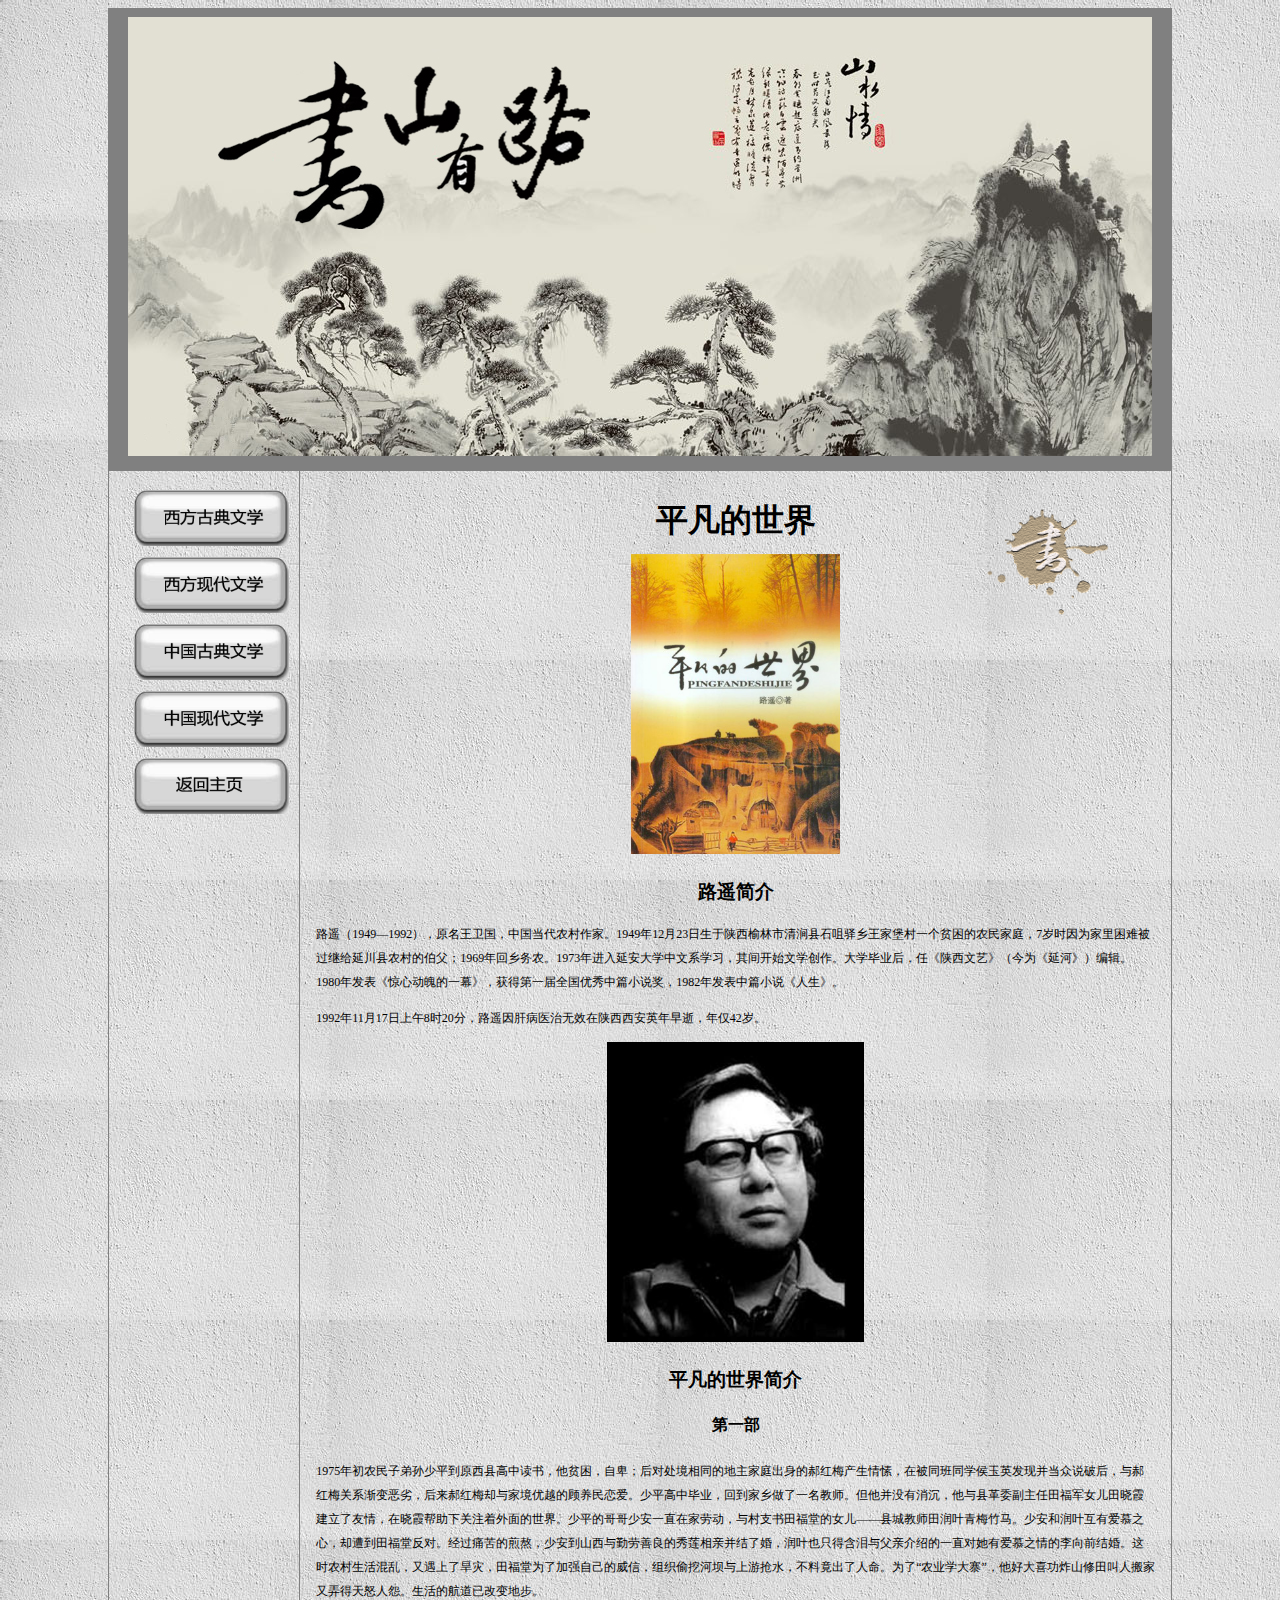
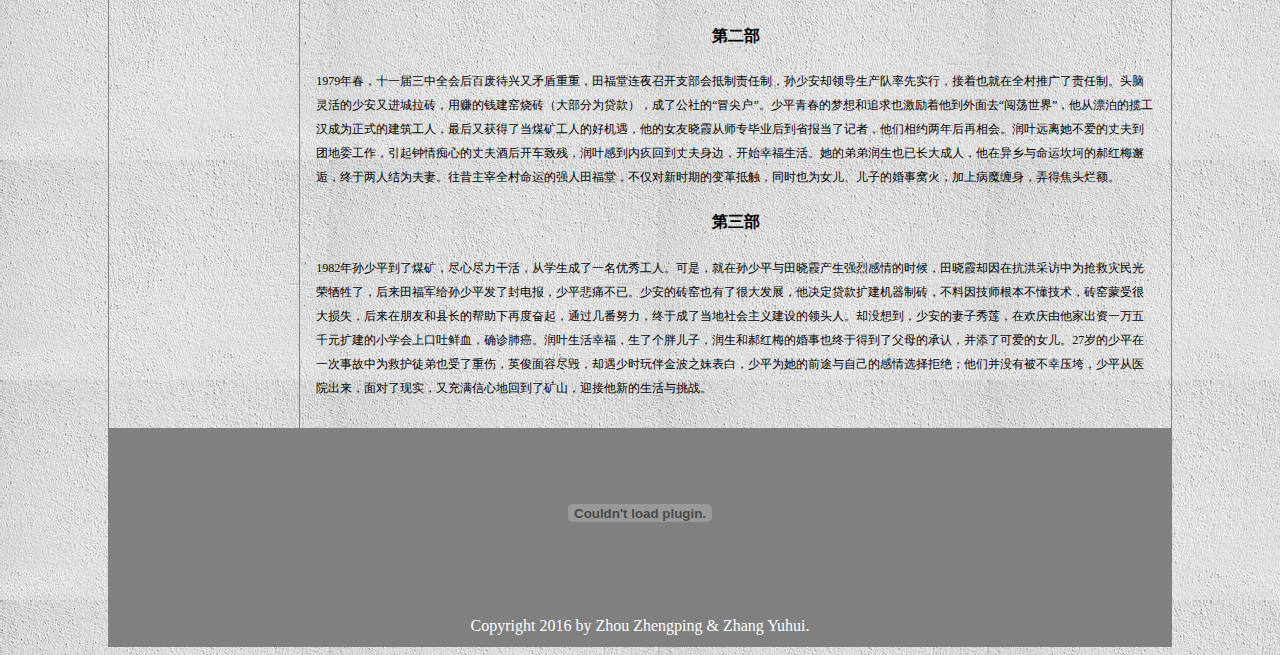
<file: src/pingfandeshijie.html>
<!DOCTYPE html>
<html>
<head>
	<bgsound src="../media/��ɽ��ˮ.mp3" loop="-1">
<link rel="stylesheet" type="text/css" href="../css/css.css">
<style>
p {
font-size: 12px;
}
body {
	background-image: url(../img/background.jpg);
}
#Layer1 {
	position:absolute;
	left:953px;
	top:473px;
	width:176px;
	height:154px;
	z-index:3;
}
</style>
<meta http-equiv="Content-Type" content="text/html; charset=gb2312">
<script type="text/JavaScript">
<!--
function MM_findObj(n, d) { //v4.01
  var p,i,x;  if(!d) d=document; if((p=n.indexOf("?"))>0&&parent.frames.length) {
    d=parent.frames[n.substring(p+1)].document; n=n.substring(0,p);}
  if(!(x=d[n])&&d.all) x=d.all[n]; for (i=0;!x&&i<d.forms.length;i++) x=d.forms[i][n];
  for(i=0;!x&&d.layers&&i<d.layers.length;i++) x=MM_findObj(n,d.layers[i].document);
  if(!x && d.getElementById) x=d.getElementById(n); return x;
}

function MM_showHideLayers() { //v6.0
  var i,p,v,obj,args=MM_showHideLayers.arguments;
  for (i=0; i<(args.length-2); i+=3) if ((obj=MM_findObj(args[i]))!=null) { v=args[i+2];
    if (obj.style) { obj=obj.style; v=(v=='show')?'visible':(v=='hide')?'hidden':v; }
    obj.visibility=v; }
}
//-->
</script>
</head>

<body>

<div id="Layer3">
  <div class="STYLE1" id="Layer4" onMouseOver="MM_showHideLayers('Layer4','','show')" onMouseOut="MM_showHideLayers('Layer4','','hide')">
    <p align="left"><span class="STYLE3"><a href="lixiangguo.html">�����������</a></span></p>
    <p align="left"> <a href="xifangzhexueshi.html">��<span class="STYLE3">��������ѧʷ��</span></a><span class="STYLE3"></span></p>
  </div>
  <div class="STYLE3 STYLE1" id="Layer5" onMouseOver="MM_showHideLayers('Layer5','','show')" onMouseOut="MM_showHideLayers('Layer5','','hide')">
    <p><a href="bainiangudu.html">��������¶���</a></p>
    <p><a href="zhuifengzhengderen.html">����׷���ݵ��ˡ�</a></p>
    <p>&nbsp;</p>
  </div>
  <div class="STYLE3 STYLE1" id="Layer7" onMouseOver="MM_showHideLayers('Layer7','','show')" onMouseOut="MM_showHideLayers('Layer7','','hide')">
    <p><a href="weicheng.html">����Χ�ǡ�</a></p>
    <p><a href="pingfandeshijie.html">����ƽ�������硷</a></p>
    <p><a href="santi.html">�������塷</a></p>
  </div>
  <div class="STYLE3 STYLE1" id="Layer8" onMouseOver="MM_showHideLayers('Layer8','','show')" onMouseOut="MM_showHideLayers('Layer8','','hide')">
    <p><a href="hongloumeng.html">������¥�Ρ�</a></p>
    <p><a href="renjiancihua.html">�����˼�ʻ���</a></p>
  </div>
</div>

<div id="Layer1"><img src="../img/logo.gif" width="182" height="193"></div>
<div class="container">
<div class="header"><img src="../img/������.jpg" /></div>
<div class="left">
  <table width="171" height="274" border="0" align="center" padding="0">
    <tr>
      <td><div align="center"><img src="../img/button/1.gif" alt="�����ŵ���ѧ" width="156" height="56" onMouseOver="MM_showHideLayers('Layer4','','show')" onMouseOut="MM_showHideLayers('Layer4','','hide')"></div></td>
    </tr>
    <tr>
      <td><div align="center"><img src="../img/button/2.gif" alt="�����ִ���ѧ" width="156" height="56" onMouseOver="MM_showHideLayers('Layer5','','show')" onMouseOut="MM_showHideLayers('Layer5','','hide')"></div></td>
    </tr>
    <tr>
      <td><div align="center"><img src="../img/button/3.gif" alt="�й��ŵ���ѧ" width="156" height="56" onMouseOver="MM_showHideLayers('Layer8','','show')" onMouseOut="MM_showHideLayers('Layer8','','hide')"></div></td>
    </tr>
    <tr>
      <td><div align="center"><img src="../img/button/4.gif" alt="�й��ִ���ѧ" width="156" height="56" onMouseOver="MM_showHideLayers('Layer7','','show')" onMouseOut="MM_showHideLayers('Layer7','','hide')"></div></td>
    </tr>
    <tr>
      <td><div align="center"><a href="index.html"><img src="../img/button/5.gif" alt="������ҳ" width="156" height="56" border="0"></a></div></td>
    </tr>
  </table>
  <table width="69" border="0">
    <tr>
      <td>&nbsp;</td>
    </tr>
  </table>
  <p>&nbsp;</p ></div>
<div class="content">
<h1>ƽ��������</h1>
<img src="../img/ƽ��������b.jpg" height="300"/>
<h3>·ң���</h3>
<p align="left">
·ң��1949��1992����ԭ�����������й�����ũ�����ҡ�1949��12��23�����������������彧��ʯ���������ұ���һ��ƶ����ũ���ͥ��7��ʱ��Ϊ�������ѱ����̸��Ӵ���ũ��Ĳ�����1969�������ũ��1973������Ӱ���ѧ����ϵѧϰ����俪ʼ��ѧ��������ѧ��ҵ���Ρ��������ա�����Ϊ���Ӻӡ����༭��1980�귢�������Ķ��ǵ�һĻ������õ�һ��ȫ��������ƪС˵����1982�귢����ƪС˵����������</p>
<p align="left">1992��11��17������8ʱ20�֣�·ң��β�ҽ����Ч����������Ӣ�����ţ����42�ꡣ
</p>

<img src="../img/ƽ��������-·ң.jpg" height="300"/>
<h3>ƽ����������</h3>
<h4>��һ��</h4>
<p align="left">
1975���ũ���ӵ�����ƽ��ԭ���ظ��ж��飬��ƶ�����Ա�����Դ�����ͬ�ĵ�����ͥ�����ĺº�÷������㺣��ڱ�ͬ��ͬѧ����Ӣ���ֲ�����˵�ƺ���º�÷��ϵ������ӣ������º�÷ȴ��Ҿ���Խ�Ĺ�������������ƽ���б�ҵ���ص���������һ����ʦ��������û�������������ظ�ί�������︣��Ů������ϼ���������飬����ϼ�����¹�ע����������硣��ƽ�ĸ���ٰ�һֱ�ڼ��Ͷ������֧���︣�õ�Ů�������سǽ�ʦ����Ҷ��÷�������ٰ�����Ҷ���а�Ľ֮�ģ�ȴ�⵽�︣�÷��ԡ�����ʹ��ļ尾���ٰ���ɽ���������������������ײ����˻飬��ҶҲֻ�ú����븸�׽��ܵ�һֱ�����а�Ľ֮�������ǰ��顣��ʱũ��������ң��������˺��֣��︣��Ϊ�˼�ǿ�Լ������ţ���֯͵�ںӰ���������ˮ�����Ͼ�����������Ϊ�ˡ�ũҵѧ��կ�������ô�ϲ��ըɽ������˰����Ū����ŭ��Թ������ĺ����Ѹı�ز���</p>

<h4>�ڶ���</h4>
<p align="left">1979�괺��ʮһ������ȫ���ٷϴ�����ì�����أ��︣����ҹ�ٿ�֧������������ƣ����ٰ�ȴ�쵼����������ʵ�У�����Ҳ����ȫ���ƹ��������ơ�ͷ�������ٰ��ֽ�����ש����׬��Ǯ��Ҥ��ש���󲿷�Ϊ��������˹���ġ�ð�⻧������ƽ�ഺ�������׷��Ҳ��������������ȥ���������硱������Ư������������Ϊ��ʽ�Ľ������ˣ�����ֻ���˵�ú���˵ĺû���������Ů����ϼ��ʦר��ҵ��ʡ�����˼��ߣ�������Լ���������ᡣ��ҶԶ�����������ɷ��ŵ�ί����������������ĵ��ɷ�ƺ󿪳��²У���Ҷ�е��ھλص��ɷ����ߣ���ʼ�Ҹ�������ĵܵ�����Ҳ�ѳ�����ˣ��������������˿����ĺº�÷���ˣ��������˽�Ϊ���ޡ���������ȫ�����˵�ǿ���︣�ã���������ʱ�ڵı��ִ���ͬʱҲΪŮ�������ӵĻ����ѻ𣬼��ϲ�ħ������Ū�ý�ͷ�ö</p>

<h4>������</h4>
<p align="left">1982������ƽ����ú�󣬾��ľ����ɻ��ѧ������һ�����㹤�ˡ����ǣ���������ƽ������ϼ����ǿ�Ҹ����ʱ������ϼȴ���ڿ���ɷ���Ϊ����������������ˣ������︣��������ƽ���˷�籨����ƽ��ʹ���ѡ��ٰ���שҤҲ���˺ܴ�չ����������������������ש��������ʦ��������������שҤ���ܴܺ���ʧ�����������Ѻ��س��İ������ٶȷ���ͨ������Ŭ�������ڳ��˵���������彨�����ͷ�ˡ�ȴû�뵽���ٰ��������������ڻ��������ҳ���һ����ǧԪ������Сѧ���Ͽ�����Ѫ��ȷ��ΰ�����Ҷ�����Ҹ������˸��ֶ��ӣ������ͺº�÷�Ļ���Ҳ���ڵõ��˸�ĸ�ĳ��ϣ������˿ɰ���Ů����27�����ƽ��һ���¹���Ϊ�Ȼ�ͽ��Ҳ�������ˣ�Ӣ�����ݾ��٣�ȴ����ʱ����֮�ñ��ף���ƽΪ����ǰ;���Լ��ĸ���ѡ��ܾ������ǲ�û�б�����ѹ�壬��ƽ��ҽԺ�������������ʵ���ֳ������ĵػص��˿�ɽ��ӭ�����µ���������ս��</p>

</div>

<div class="footer">
  <object classid="clsid:D27CDB6E-AE6D-11cf-96B8-444553540000" codebase="http://download.macromedia.com/pub/shockwave/cabs/flash/swflash.cab#version=7,0,19,0" width="1024" height="155">
    <param name="movie" value="../media/rotation.swf">
    <param name="quality" value="high">
    <embed src="../media/rotation.swf" quality="high" pluginspage="http://www.macromedia.com/go/getflashplayer" type="application/x-shockwave-flash" width="1024" height="155"></embed>
  </object>
</div>
<div class="footer">Copyright 2016 by Zhou Zhengping & Zhang Yuhui.</div>
</div>

</body>
</html>
</file>
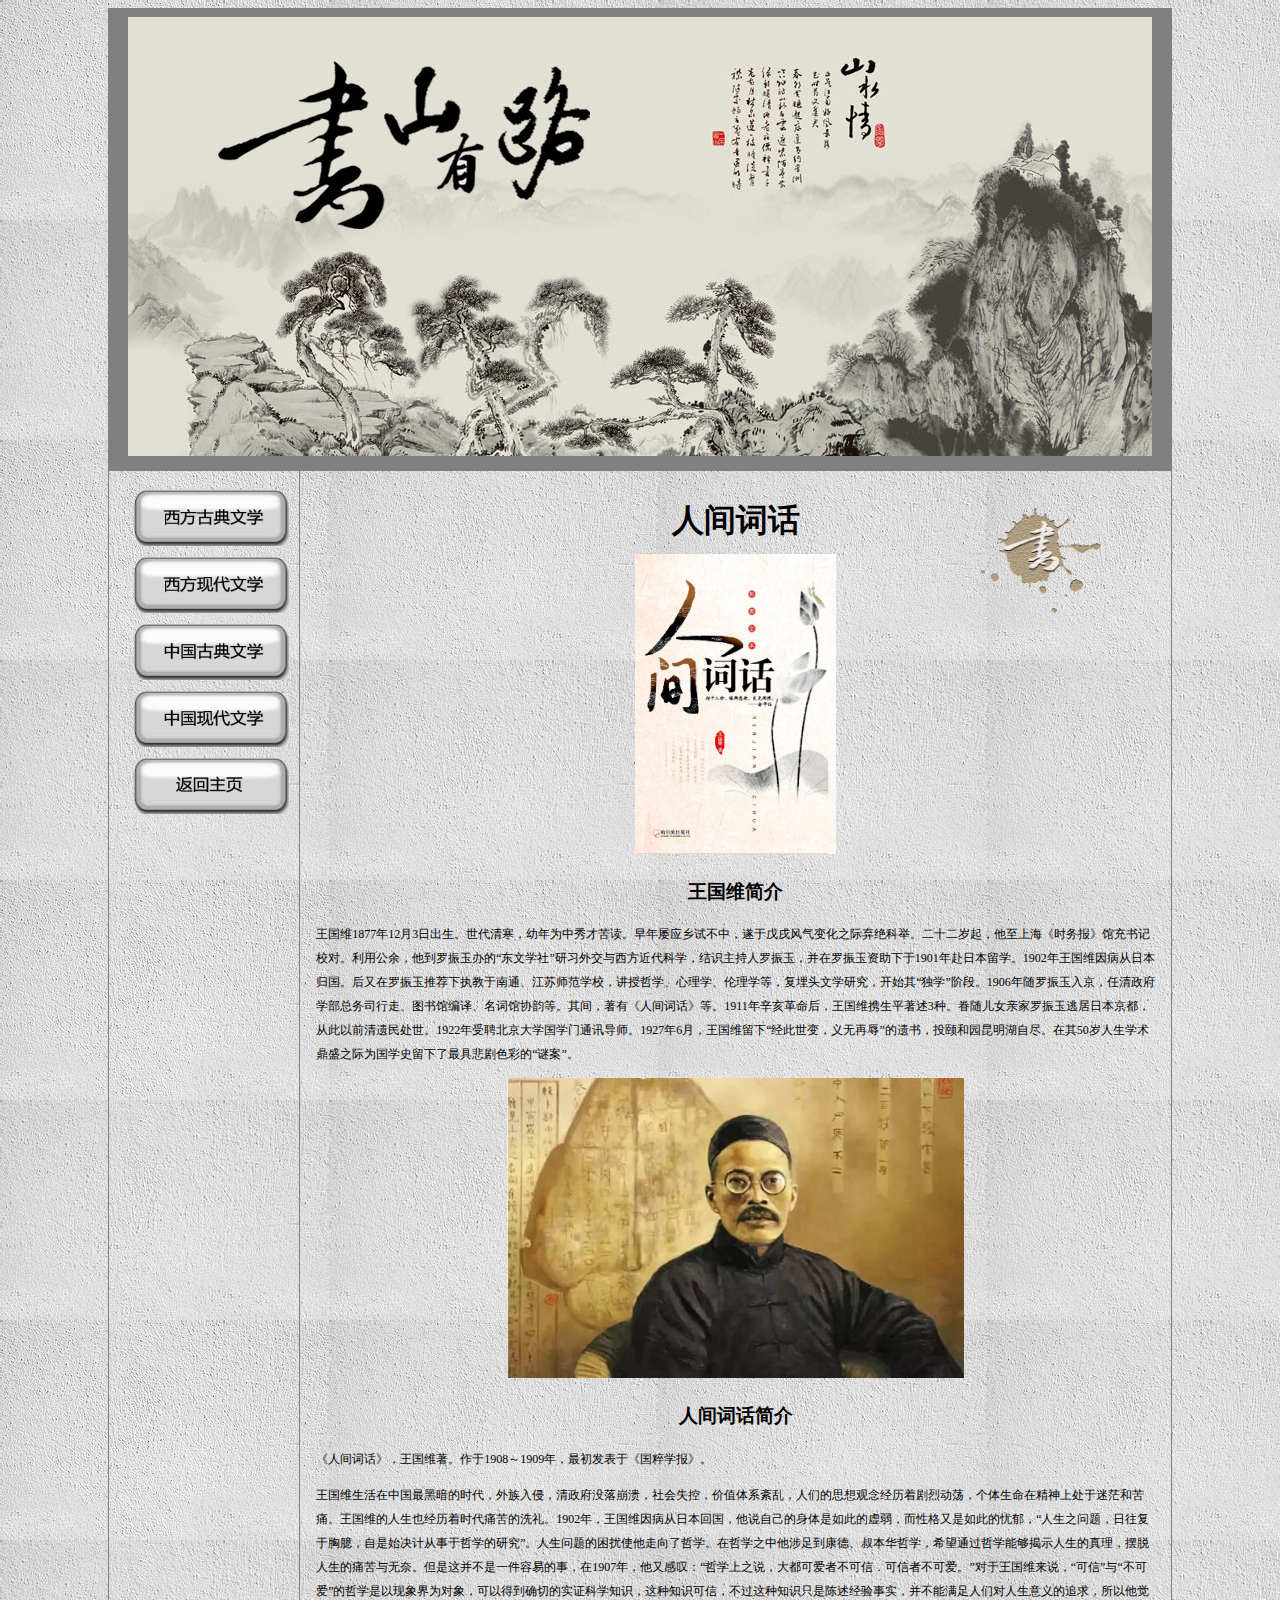
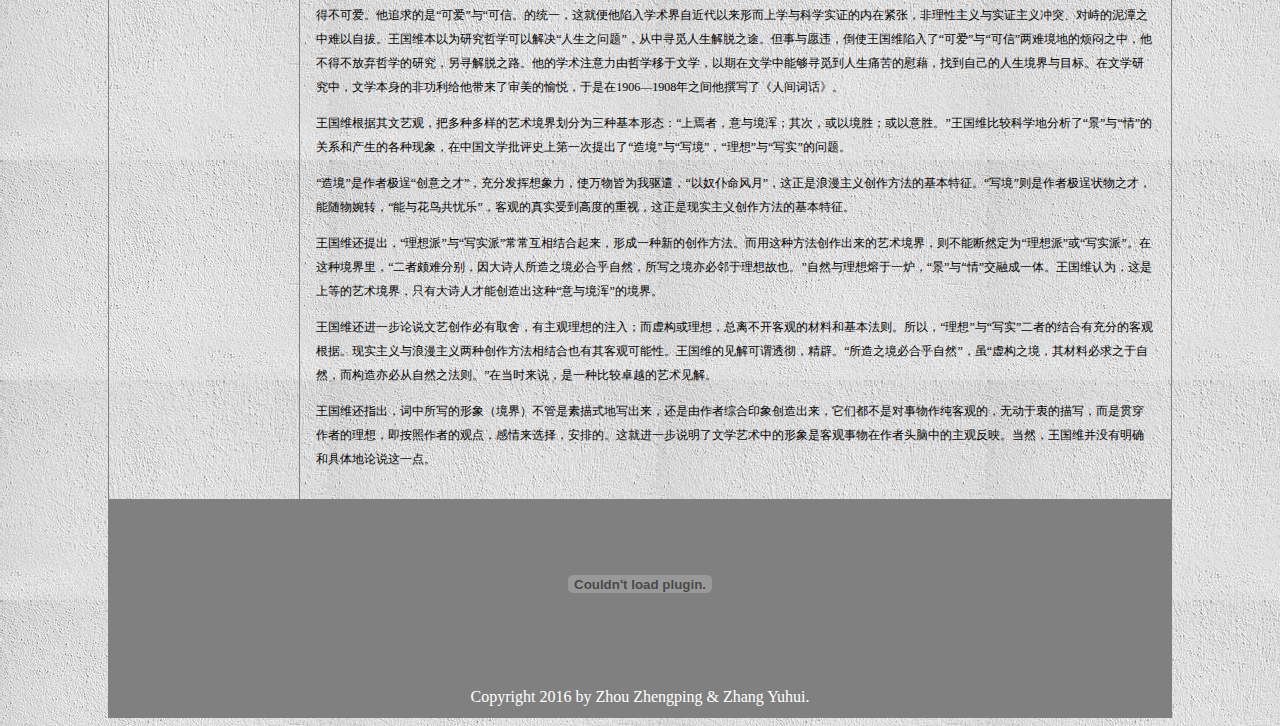
<file: src/renjiancihua.html>
<!DOCTYPE html>
<html>
<head>
	<bgsound src="../media/��ɽ��ˮ.mp3" loop="-1">
<link rel="stylesheet" type="text/css" href="../css/css.css">
<style>
p {
font-size: 12px;
}
body {
	background-image: url(../img/background.jpg);
}
#Layer1 {
	position:absolute;
	left:946px;
	top:472px;
	width:188px;
	height:169px;
	z-index:3;
}
</style>
<meta http-equiv="Content-Type" content="text/html; charset=gb2312">
<script type="text/JavaScript">
<!--
function MM_findObj(n, d) { //v4.01
  var p,i,x;  if(!d) d=document; if((p=n.indexOf("?"))>0&&parent.frames.length) {
    d=parent.frames[n.substring(p+1)].document; n=n.substring(0,p);}
  if(!(x=d[n])&&d.all) x=d.all[n]; for (i=0;!x&&i<d.forms.length;i++) x=d.forms[i][n];
  for(i=0;!x&&d.layers&&i<d.layers.length;i++) x=MM_findObj(n,d.layers[i].document);
  if(!x && d.getElementById) x=d.getElementById(n); return x;
}

function MM_showHideLayers() { //v6.0
  var i,p,v,obj,args=MM_showHideLayers.arguments;
  for (i=0; i<(args.length-2); i+=3) if ((obj=MM_findObj(args[i]))!=null) { v=args[i+2];
    if (obj.style) { obj=obj.style; v=(v=='show')?'visible':(v=='hide')?'hidden':v; }
    obj.visibility=v; }
}
//-->
</script>
</head>

<body>

<div id="Layer3">
  <div class="STYLE1" id="Layer4" onMouseOver="MM_showHideLayers('Layer4','','show')" onMouseOut="MM_showHideLayers('Layer4','','hide')">
    <p align="left"><span class="STYLE3"><a href="lixiangguo.html">�����������</a></span></p>
    <p align="left"> <a href="xifangzhexueshi.html">��<span class="STYLE3">��������ѧʷ��</span></a><span class="STYLE3"></span></p>
  </div>
  <div class="STYLE3 STYLE1" id="Layer5" onMouseOver="MM_showHideLayers('Layer5','','show')" onMouseOut="MM_showHideLayers('Layer5','','hide')">
    <p><a href="bainiangudu.html">��������¶���</a></p>
    <p><a href="zhuifengzhengderen.html">����׷���ݵ��ˡ�</a></p>
    <p>&nbsp;</p>
  </div>
  <div class="STYLE3 STYLE1" id="Layer7" onMouseOver="MM_showHideLayers('Layer7','','show')" onMouseOut="MM_showHideLayers('Layer7','','hide')">
    <p><a href="weicheng.html">����Χ�ǡ�</a></p>
    <p><a href="pingfandeshijie.html">����ƽ�������硷</a></p>
    <p><a href="santi.html">�������塷</a></p>
  </div>
  <div class="STYLE3 STYLE1" id="Layer8" onMouseOver="MM_showHideLayers('Layer8','','show')" onMouseOut="MM_showHideLayers('Layer8','','hide')">
    <p><a href="hongloumeng.html">������¥�Ρ�</a></p>
    <p><a href="renjiancihua.html">�����˼�ʻ���</a></p>
  </div>
</div>

<div id="Layer1"><img src="../img/logo.gif" width="182" height="193"></div>
<div class="container">
<div class="header"><img src="../img/������.jpg" /></div>
<div class="left">
  <table width="171" height="274" border="0" align="center" padding="0">
    <tr>
      <td><div align="center"><img src="../img/button/1.gif" alt="�����ŵ���ѧ" width="156" height="56" onMouseOver="MM_showHideLayers('Layer4','','show')" onMouseOut="MM_showHideLayers('Layer4','','hide')"></div></td>
    </tr>
    <tr>
      <td><div align="center"><img src="../img/button/2.gif" alt="�����ִ���ѧ" width="156" height="56" onMouseOver="MM_showHideLayers('Layer5','','show')" onMouseOut="MM_showHideLayers('Layer5','','hide')"></div></td>
    </tr>
    <tr>
      <td><div align="center"><img src="../img/button/3.gif" alt="�й��ŵ���ѧ" width="156" height="56" onMouseOver="MM_showHideLayers('Layer8','','show')" onMouseOut="MM_showHideLayers('Layer8','','hide')"></div></td>
    </tr>
    <tr>
      <td><div align="center"><img src="../img/button/4.gif" alt="�й��ִ���ѧ" width="156" height="56" onMouseOver="MM_showHideLayers('Layer7','','show')" onMouseOut="MM_showHideLayers('Layer7','','hide')"></div></td>
    </tr>
    <tr>
      <td><div align="center"><a href="index.html"><img src="../img/button/5.gif" alt="������ҳ" width="156" height="56" border="0"></a></div></td>
    </tr>
  </table>
  <table width="69" border="0">
    <tr>
      <td>&nbsp;</td>
    </tr>
  </table>
  <p>&nbsp;</p ></div>
<div class="content">
<h1>�˼�ʻ�</h1>
<img src="../img/�˼�ʻ�b.jpg" height="300"/>
<h3>����ά���</h3>
<p align="left">
����ά1877��12��3�ճ����������庮������Ϊ����ſ����������Ӧ���Բ��У�������������仯֮�������ƾ١���ʮ�����������Ϻ���ʱ�񱨡��ݳ����У�ԡ����ù��࣬�����������ġ�����ѧ�硱��ϰ�⽻������������ѧ����ʶ�����������񣬲�����������������1901�기�ձ���ѧ��1902������ά�򲡴��ձ�������������������Ƽ���ִ������ͨ������ʦ��ѧУ��������ѧ������ѧ������ѧ�ȣ�����ͷ��ѧ�о�����ʼ�䡰��ѧ���׶Ρ�1906�����������뾩����������ѧ������˾���ߡ�ͼ��ݱ��롢���ʹ�Э�ϵȡ���䣬���С��˼�ʻ����ȡ�1911����������������άЯ��ƽ����3�֡������Ů�׼��������Ӿ��ձ��������Ӵ���ǰ����������1922����Ƹ������ѧ��ѧ��ͨѶ��ʦ��1927��6�£�����ά���¡��������䣬�������衱�����飬Ͷ�ú�԰�������Ծ�������50������ѧ����ʢ֮��Ϊ��ѧʷ��������߱���ɫ�ʵġ��հ�����
</p>
<img src="../img/�˼�ʻ�-����ά.jpg" height="300"/>
<h3>�˼�ʻ����</h3>
<p align="left">���˼�ʻ���������ά��������1908��1909�꣬��������ڡ�����ѧ������</p>
<p align="left">����ά�������й���ڰ���ʱ�����������֣�������û����������ʧ�أ���ֵ��ϵ���ң����ǵ�˼�������ž��Ҷ��������������ھ����ϴ�����ã�Ϳ�ʹ������ά������Ҳ������ʱ��ʹ���ϴ��1902�꣬����ά�򲡴��ձ��ع�����˵�Լ�����������˵����������Ը�������˵�������������֮���⣬�����������ܣ�����ʼ���ƴ�������ѧ���о������������������ʹ����������ѧ������ѧ֮�������㵽���¡��屾����ѧ��ϣ��ͨ����ѧ�ܹ���ʾ����������������������ʹ�������Ρ������Ⲣ����һ�����׵��£���1907�꣬���ָ�̾������ѧ��֮˵���󶼿ɰ��߲����ţ������߲��ɰ�������������ά��˵�������š��롰���ɰ�������ѧ���������Ϊ���󣬿��Եõ�ȷ�е�ʵ֤��ѧ֪ʶ������֪ʶ���ţ���������֪ʶֻ�ǳ���������ʵ���������������Ƕ����������׷�����������ò��ɰ�����׷����ǡ��ɰ����롰���š���ͳһ����ͱ�������ѧ�����Խ��������ζ���ѧ���ѧʵ֤�����ڽ��ţ�������������ʵ֤�����ͻ�����ŵ���̶֮�������԰Ρ�����ά����Ϊ�о���ѧ���Խ��������֮���⡱������Ѱ����������֮;��������ԸΥ����ʹ����ά�����ˡ��ɰ����롰���š����Ѿ��صķ���֮�У������ò�������ѧ���о�����Ѱ����֮·������ѧ��ע��������ѧ������ѧ����������ѧ���ܹ�Ѱ�ٵ�����ʹ���ο�壬�ҵ��Լ�������������Ŀ�ꡣ����ѧ�о��У���ѧ�����ķǹ����������������������ã�������1906��1908��֮����׫д�ˡ��˼�ʻ�����</p>
<p align="left">����ά���������չۣ��Ѷ��ֶ������������绮��Ϊ���ֻ�����̬���������ߣ����뾳�룻��Σ����Ծ�ʤ��������ʤ��������ά�ȽϿ�ѧ�ط����ˡ������롰�顱�Ĺ�ϵ�Ͳ����ĸ����������й���ѧ����ʷ�ϵ�һ������ˡ��쾳���롰д�����������롱�롰дʵ�������⡣</p>
<p align="left">���쾳�������߼��ѡ�����֮�š�����ַ�����������ʹ�����Ϊ����ǲ������ū�������¡����������������崴�������Ļ�����������д�����������߼���״��֮�ţ���������ת�������뻨�����֡����͹۵���ʵ�ܵ��߶ȵ����ӣ���������ʵ���崴�������Ļ���������</p>
<p align="left">����ά��������������ɡ��롰дʵ�ɡ������������������γ�һ���µĴ����������������ַ��������������������磬���ܶ�Ȼ��Ϊ�������ɡ���дʵ�ɡ��������־�������������ѷֱ����ʫ������֮���غϺ���Ȼ����д֮��������������Ҳ������Ȼ����������һ¯���������롰�顱���ڳ�һ�塣����ά��Ϊ�������ϵȵ��������磬ֻ�д�ʫ�˲��ܴ�������֡����뾳�롱�ľ��硣</p>
<p align="left">����ά����һ����˵���մ�������ȡ�ᣬ�����������ע�룻���鹹�����룬���벻���͹۵Ĳ��Ϻͻ����������ԣ������롱�롰дʵ�����ߵĽ���г�ֵĿ͹۸��ݡ���ʵ�����������������ִ�����������Ҳ����͹ۿ����ԡ�����ά�ļ����ν͸�������١�������֮���غϺ���Ȼ�����䡰�鹹֮��������ϱ���֮����Ȼ����������ش���Ȼ֮���򡣡��ڵ�ʱ��˵����һ�ֱȽ�׿Խ���������⡣</p>
<p align="left">����ά��ָ����������д�����󣨾��磩����������ʽ��д�����������������ۺ�ӡ������������Ƕ����Ƕ����������͹۵ģ��޶����Ե���д�����ǹᴩ���ߵ����룬���������ߵĹ۵㣬������ѡ�񣬰��ŵġ���ͽ�һ��˵������ѧ�����е������ǿ͹�����������ͷ���е����۷�ӳ����Ȼ������ά��û����ȷ�;������˵��һ�㡣</p>
</div>


<div class="footer">
  <object classid="clsid:D27CDB6E-AE6D-11cf-96B8-444553540000" codebase="http://download.macromedia.com/pub/shockwave/cabs/flash/swflash.cab#version=7,0,19,0" width="1024" height="155">
    <param name="movie" value="../media/rotation.swf">
    <param name="quality" value="high">
    <embed src="../media/rotation.swf" quality="high" pluginspage="http://www.macromedia.com/go/getflashplayer" type="application/x-shockwave-flash" width="1024" height="155"></embed>
  </object>
</div>
<div class="footer">Copyright 2016 by Zhou Zhengping & Zhang Yuhui.</div>
</div>

</body>
</html>
</file>
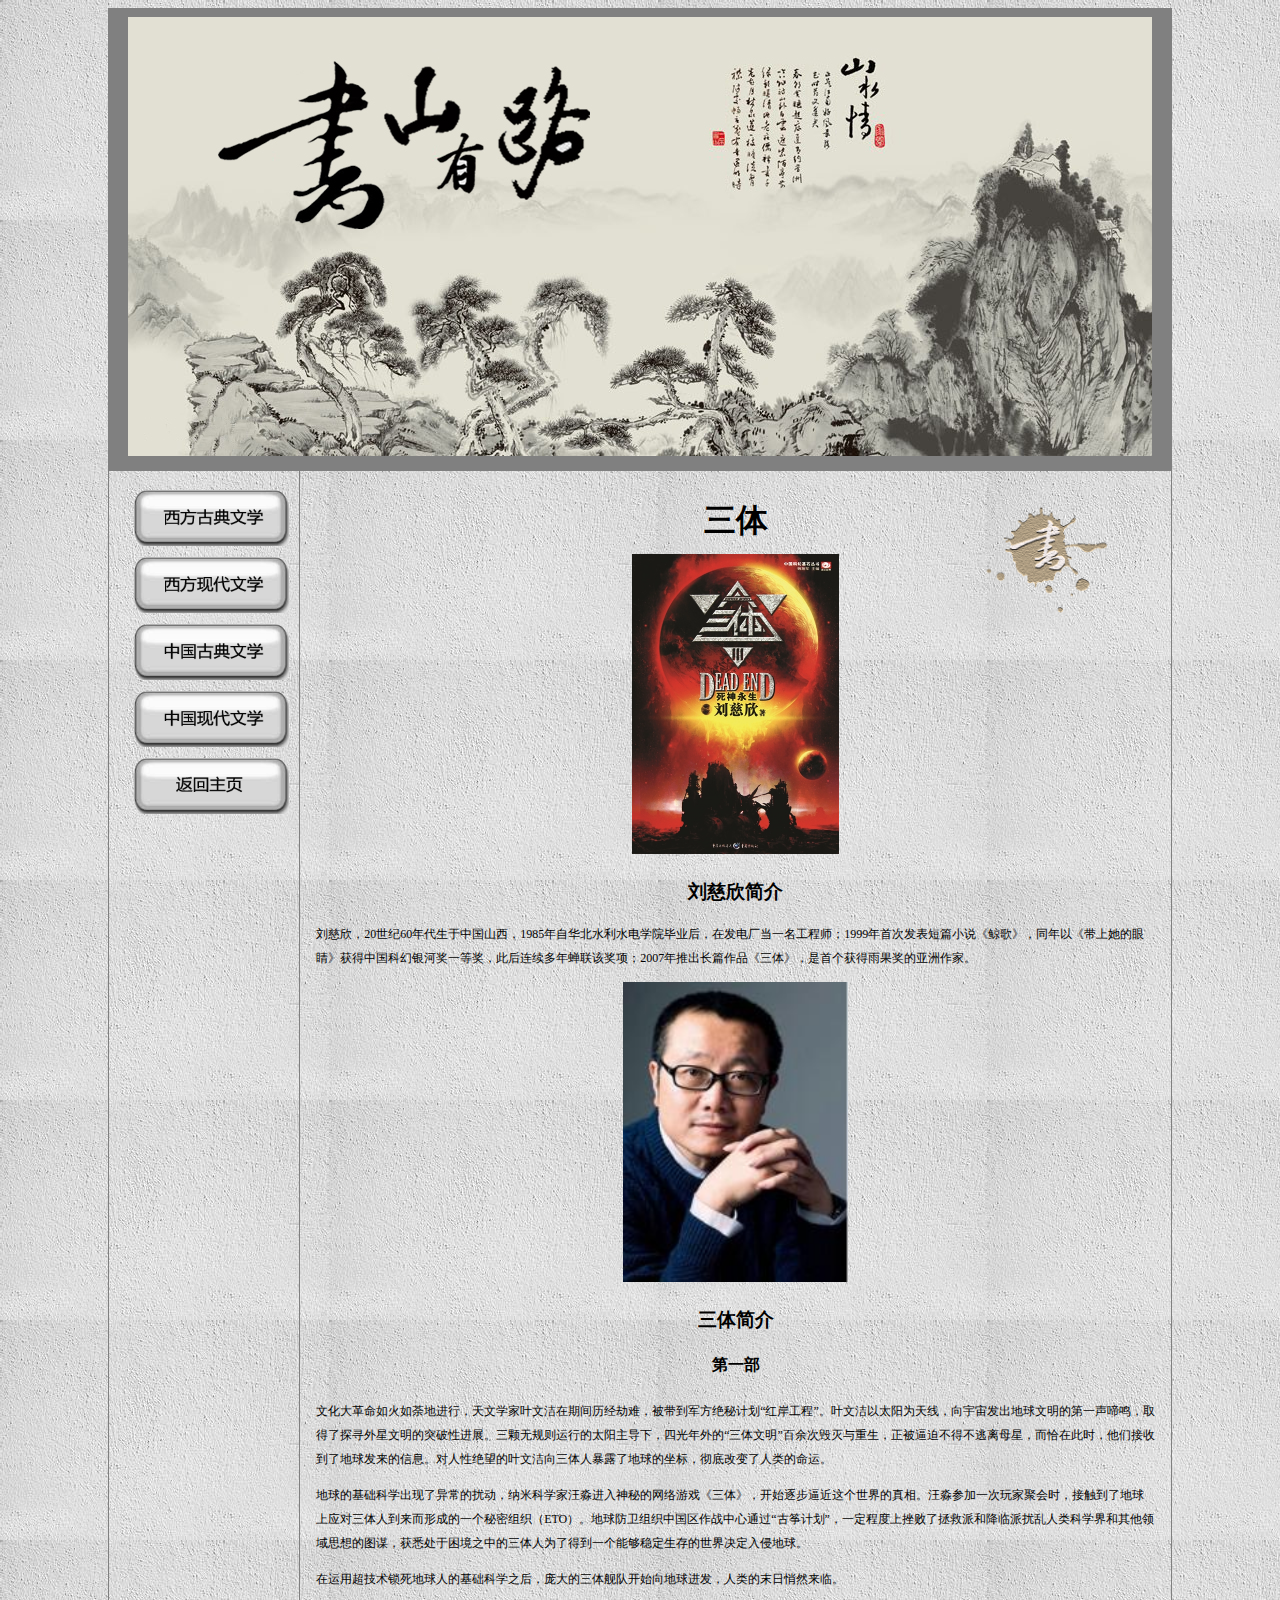
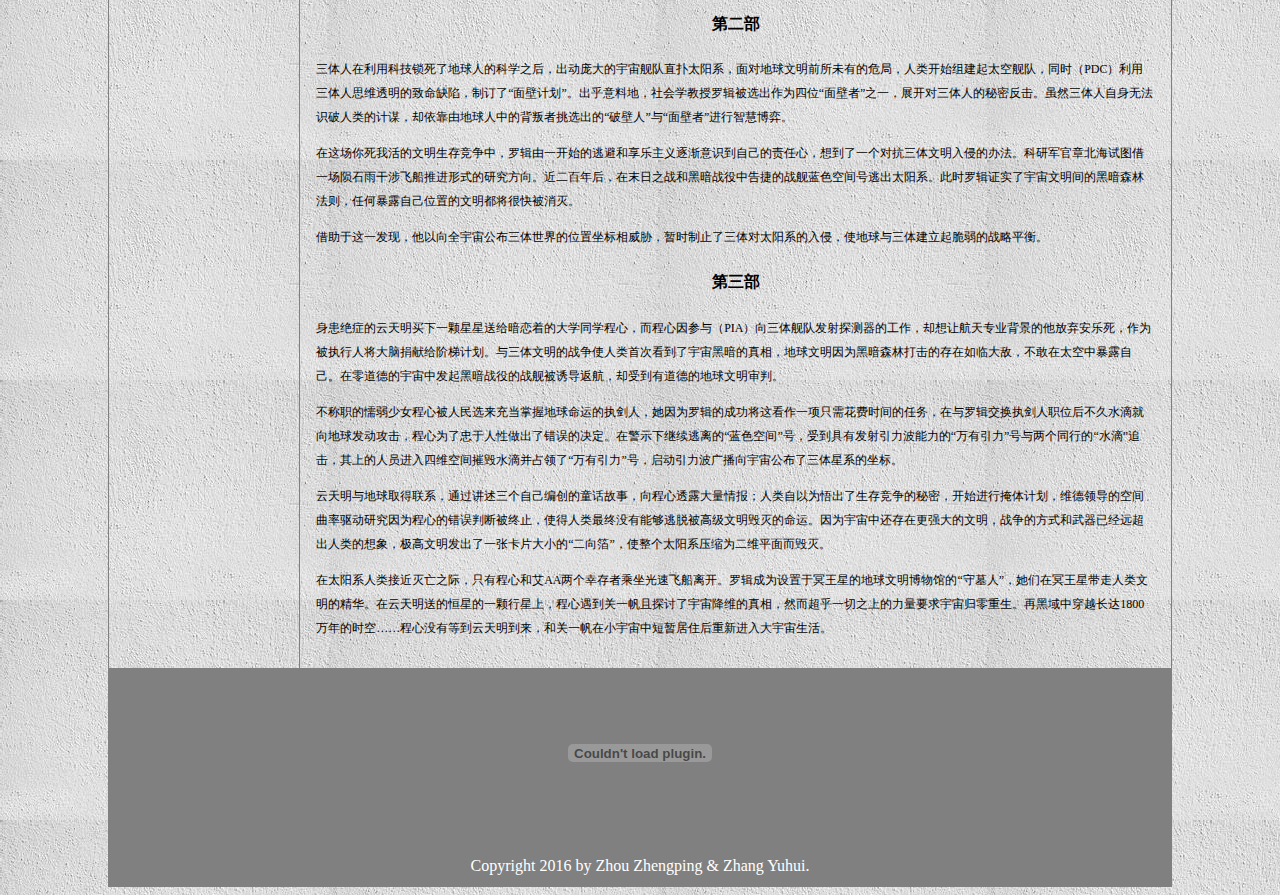
<file: src/santi.html>
<!DOCTYPE html>
<html>
<head>
	<bgsound src="../media/��ɽ��ˮ.mp3" loop="-1">
<link rel="stylesheet" type="text/css" href="../css/css.css">
<style>
p {
font-size: 12px;
}
body {
	background-image: url(../img/background.jpg);
}
#Layer1 {
	position:absolute;
	left:952px;
	top:471px;
	width:157px;
	height:193px;
	z-index:3;
}
</style>
<meta http-equiv="Content-Type" content="text/html; charset=gb2312">
<script type="text/JavaScript">
<!--
function MM_findObj(n, d) { //v4.01
  var p,i,x;  if(!d) d=document; if((p=n.indexOf("?"))>0&&parent.frames.length) {
    d=parent.frames[n.substring(p+1)].document; n=n.substring(0,p);}
  if(!(x=d[n])&&d.all) x=d.all[n]; for (i=0;!x&&i<d.forms.length;i++) x=d.forms[i][n];
  for(i=0;!x&&d.layers&&i<d.layers.length;i++) x=MM_findObj(n,d.layers[i].document);
  if(!x && d.getElementById) x=d.getElementById(n); return x;
}

function MM_showHideLayers() { //v6.0
  var i,p,v,obj,args=MM_showHideLayers.arguments;
  for (i=0; i<(args.length-2); i+=3) if ((obj=MM_findObj(args[i]))!=null) { v=args[i+2];
    if (obj.style) { obj=obj.style; v=(v=='show')?'visible':(v=='hide')?'hidden':v; }
    obj.visibility=v; }
}
//-->
</script>
</head>

<body>

<div id="Layer3">
  <div class="STYLE1" id="Layer4" onMouseOver="MM_showHideLayers('Layer4','','show')" onMouseOut="MM_showHideLayers('Layer4','','hide')">
    <p align="left"><span class="STYLE3"><a href="lixiangguo.html">�����������</a></span></p>
    <p align="left"> <a href="xifangzhexueshi.html">��<span class="STYLE3">��������ѧʷ��</span></a><span class="STYLE3"></span></p>
  </div>
  <div class="STYLE3 STYLE1" id="Layer5" onMouseOver="MM_showHideLayers('Layer5','','show')" onMouseOut="MM_showHideLayers('Layer5','','hide')">
    <p><a href="bainiangudu.html">��������¶���</a></p>
    <p><a href="zhuifengzhengderen.html">����׷���ݵ��ˡ�</a></p>
    <p>&nbsp;</p>
  </div>
  <div class="STYLE3 STYLE1" id="Layer7" onMouseOver="MM_showHideLayers('Layer7','','show')" onMouseOut="MM_showHideLayers('Layer7','','hide')">
    <p><a href="weicheng.html">����Χ�ǡ�</a></p>
    <p><a href="pingfandeshijie.html">����ƽ�������硷</a></p>
    <p><a href="santi.html">�������塷</a></p>
  </div>
  <div class="STYLE3 STYLE1" id="Layer8" onMouseOver="MM_showHideLayers('Layer8','','show')" onMouseOut="MM_showHideLayers('Layer8','','hide')">
    <p><a href="hongloumeng.html">������¥�Ρ�</a></p>
    <p><a href="renjiancihua.html">�����˼�ʻ���</a></p>
  </div>
</div>

<div id="Layer1"><img src="../img/logo.gif" width="182" height="193"></div>
<div class="container">
<div class="header"><img src="../img/������.jpg" /></div>
<div class="left">
  <table width="171" height="274" border="0" align="center" padding="0">
    <tr>
      <td><div align="center"><img src="../img/button/1.gif" alt="�����ŵ���ѧ" width="156" height="56" onMouseOver="MM_showHideLayers('Layer4','','show')" onMouseOut="MM_showHideLayers('Layer4','','hide')"></div></td>
    </tr>
    <tr>
      <td><div align="center"><img src="../img/button/2.gif" alt="�����ִ���ѧ" width="156" height="56" onMouseOver="MM_showHideLayers('Layer5','','show')" onMouseOut="MM_showHideLayers('Layer5','','hide')"></div></td>
    </tr>
    <tr>
      <td><div align="center"><img src="../img/button/3.gif" alt="�й��ŵ���ѧ" width="156" height="56" onMouseOver="MM_showHideLayers('Layer8','','show')" onMouseOut="MM_showHideLayers('Layer8','','hide')"></div></td>
    </tr>
    <tr>
      <td><div align="center"><img src="../img/button/4.gif" alt="�й��ִ���ѧ" width="156" height="56" onMouseOver="MM_showHideLayers('Layer7','','show')" onMouseOut="MM_showHideLayers('Layer7','','hide')"></div></td>
    </tr>
    <tr>
      <td><div align="center"><a href="index.html"><img src="../img/button/5.gif" alt="������ҳ" width="156" height="56" border="0"></a></div></td>
    </tr>
  </table>
  <table width="69" border="0">
    <tr>
      <td>&nbsp;</td>
    </tr>
  </table>
  <p>&nbsp;</p ></div>
<div class="content">
<h1>����</h1>
<img src="../img/����b.jpg" height="300"/>
<h3>���������</h3>
<p align="left">
��������20����60��������й�ɽ����1985���Ի���ˮ��ˮ��ѧԺ��ҵ���ڷ��糧��һ������ʦ��1999���״η�����ƪС˵�����衷��ͬ���ԡ����������۾�������й��ƻ����ӽ�һ�Ƚ����˺�������������ý��2007���Ƴ���ƪ��Ʒ�����塷�����׸������������������ҡ�
</p>

<img src="../img/����-������.jpg" height="300"/>
<h3>������</h3>
<h4>��һ��</h4>
<p align="left">
�Ļ�����������ݱ�ؽ��У�����ѧ��Ҷ�Ľ����ڼ��������ѣ��������������ؼƻ����찶���̡���Ҷ�Ľ���̫��Ϊ���ߣ������淢�����������ĵ�һ��������ȡ����̽Ѱ����������ͻ���Խ�չ�������޹������е�̫�������£��Ĺ�����ġ���������������λ������������������Ȳ��ò�����ĸ�ǣ���ǡ�ڴ�ʱ�����ǽ��յ��˵���������Ϣ�������Ծ�����Ҷ�Ľ��������˱�¶�˵�������꣬���׸ı�����������ˡ�</p>
<p align="left">����Ļ�����ѧ�������쳣���Ŷ������׿�ѧ�������������ص�������Ϸ�����塷����ʼ�𲽱ƽ������������ࡣ�����μ�һ����Ҿۻ�ʱ���Ӵ����˵�����Ӧ�������˵������γɵ�һ��������֯��ETO�������������֯�й�����ս����ͨ�������ݼƻ�����һ���̶��ϴ���������ɺͽ��������������ѧ�����������˼���ͼı����Ϥ��������֮�е�������Ϊ�˵õ�һ���ܹ��ȶ����������������ֵ���</p>
<p align="left">�����ó��������������˵Ļ�����ѧ֮���Ӵ�����形�ӿ�ʼ���������������ĩ����Ȼ���١�</p>

<h4>�ڶ���</h4>
<p align="left">�����������ÿƼ������˵����˵Ŀ�ѧ֮�󣬳����Ӵ�����潢��ֱ��̫��ϵ����Ե�������ǰ��δ�е�Σ�֣����࿪ʼ�齨��̫�ս��ӣ�ͬʱ��PDC������������˼ά͸��������ȱ�ݣ��ƶ��ˡ���ڼƻ������������ϵأ����ѧ�����޼���ѡ����Ϊ��λ������ߡ�֮һ��չ���������˵����ܷ�������Ȼ�����������޷�ʶ������ļ�ı��ȴ�����ɵ������еı�������ѡ���ġ��Ʊ��ˡ��롰����ߡ������ǻ۲��ġ�</p>
<p align="left">���ⳡ�����һ���������澺���У��޼���һ��ʼ���ӱܺ�������������ʶ���Լ��������ģ��뵽��һ���Կ������������ֵİ취�����о����±�����ͼ��һ����ʯ�����ɴ��ƽ���ʽ���о����򡣽����������ĩ��֮ս�ͺڰ�ս���и�ݵ�ս����ɫ�ռ���ӳ�̫��ϵ����ʱ�޼�֤ʵ������������ĺڰ�ɭ�ַ����κα�¶�Լ�λ�õ����������ܿ챻����</p>
<p align="left">��������һ���֣�������ȫ���湫�����������λ����������в����ʱ��ֹ�������̫��ϵ�����֣�ʹ���������彨���������ս��ƽ�⡣</p>

<h4>������</h4>
<p align="left">������֢������������һ�������͸������ŵĴ�ѧͬѧ���ģ�����������루PIA�������形�ӷ���̽�����Ĺ�����ȴ���ú���רҵ����������������������Ϊ��ִ���˽����Ծ��׸����ݼƻ���������������ս��ʹ�����״ο���������ڰ������࣬����������Ϊ�ڰ�ɭ�ִ���Ĵ������ٴ�У�������̫���б�¶�Լ���������µ������з���ڰ�ս�۵�ս�����յ�������ȴ�ܵ��е��µĵ����������С�</p>
<p align="left">����ְ��ų����Ů���ı�����ѡ���䵱���յ������˵�ִ���ˣ�����Ϊ�޼��ĳɹ����⿴��һ��ֻ�軨��ʱ������������޼�����ִ����ְλ�󲻾�ˮ�ξ�����򷢶�����������Ϊ���������������˴���ľ������ھ�ʾ�¼�������ġ���ɫ�ռ䡱�ţ��ܵ����з��������������ġ�������������������ͬ�еġ�ˮ�Ρ�׷�������ϵ���Ա������ά�ռ�ݻ�ˮ�β�ռ���ˡ������������ţ������������㲥�����湫����������ϵ�����ꡣ</p>
<p align="left">�����������ȡ����ϵ��ͨ�����������Լ��ഴ��ͯ�����£������͸¶�����鱨����������Ϊ��������澺�������ܣ���ʼ��������ƻ���ά���쵼�Ŀռ����������о���Ϊ���ĵĴ����жϱ���ֹ��ʹ����������û���ܹ����ѱ��߼�������������ˡ���Ϊ�����л����ڸ�ǿ���������ս���ķ�ʽ�������Ѿ�Զ������������󣬼�������������һ�ſ�Ƭ��С�ġ����򲭡���ʹ����̫��ϵѹ��Ϊ��άƽ�������</p>
<p align="left">��̫��ϵ����ӽ�����֮�ʣ�ֻ�г��ĺͰ�AA�����Ҵ��߳������ٷɴ��뿪���޼���Ϊ������ڤ���ǵĵ�����������ݵġ���Ĺ�ˡ���������ڤ���Ǵ������������ľ��������������͵ĺ��ǵ�һ�������ϣ�����������һ����̽�������潵ά�����࣬Ȼ������һ��֮�ϵ�����Ҫ����������������ٺ����д�Խ����1800�����ʱ�ա�������û�еȵ��������������͹�һ����С�����ж��ݾ�ס�����½�����������</p>
</div>

<div class="footer">
  <object classid="clsid:D27CDB6E-AE6D-11cf-96B8-444553540000" codebase="http://download.macromedia.com/pub/shockwave/cabs/flash/swflash.cab#version=7,0,19,0" width="1024" height="155">
    <param name="movie" value="../media/rotation.swf">
    <param name="quality" value="high">
    <embed src="../media/rotation.swf" quality="high" pluginspage="http://www.macromedia.com/go/getflashplayer" type="application/x-shockwave-flash" width="1024" height="155"></embed>
  </object>
</div>
<div class="footer">Copyright 2016 by Zhou Zhengping & Zhang Yuhui.</div>
</div>

</body>
</html>
</file>
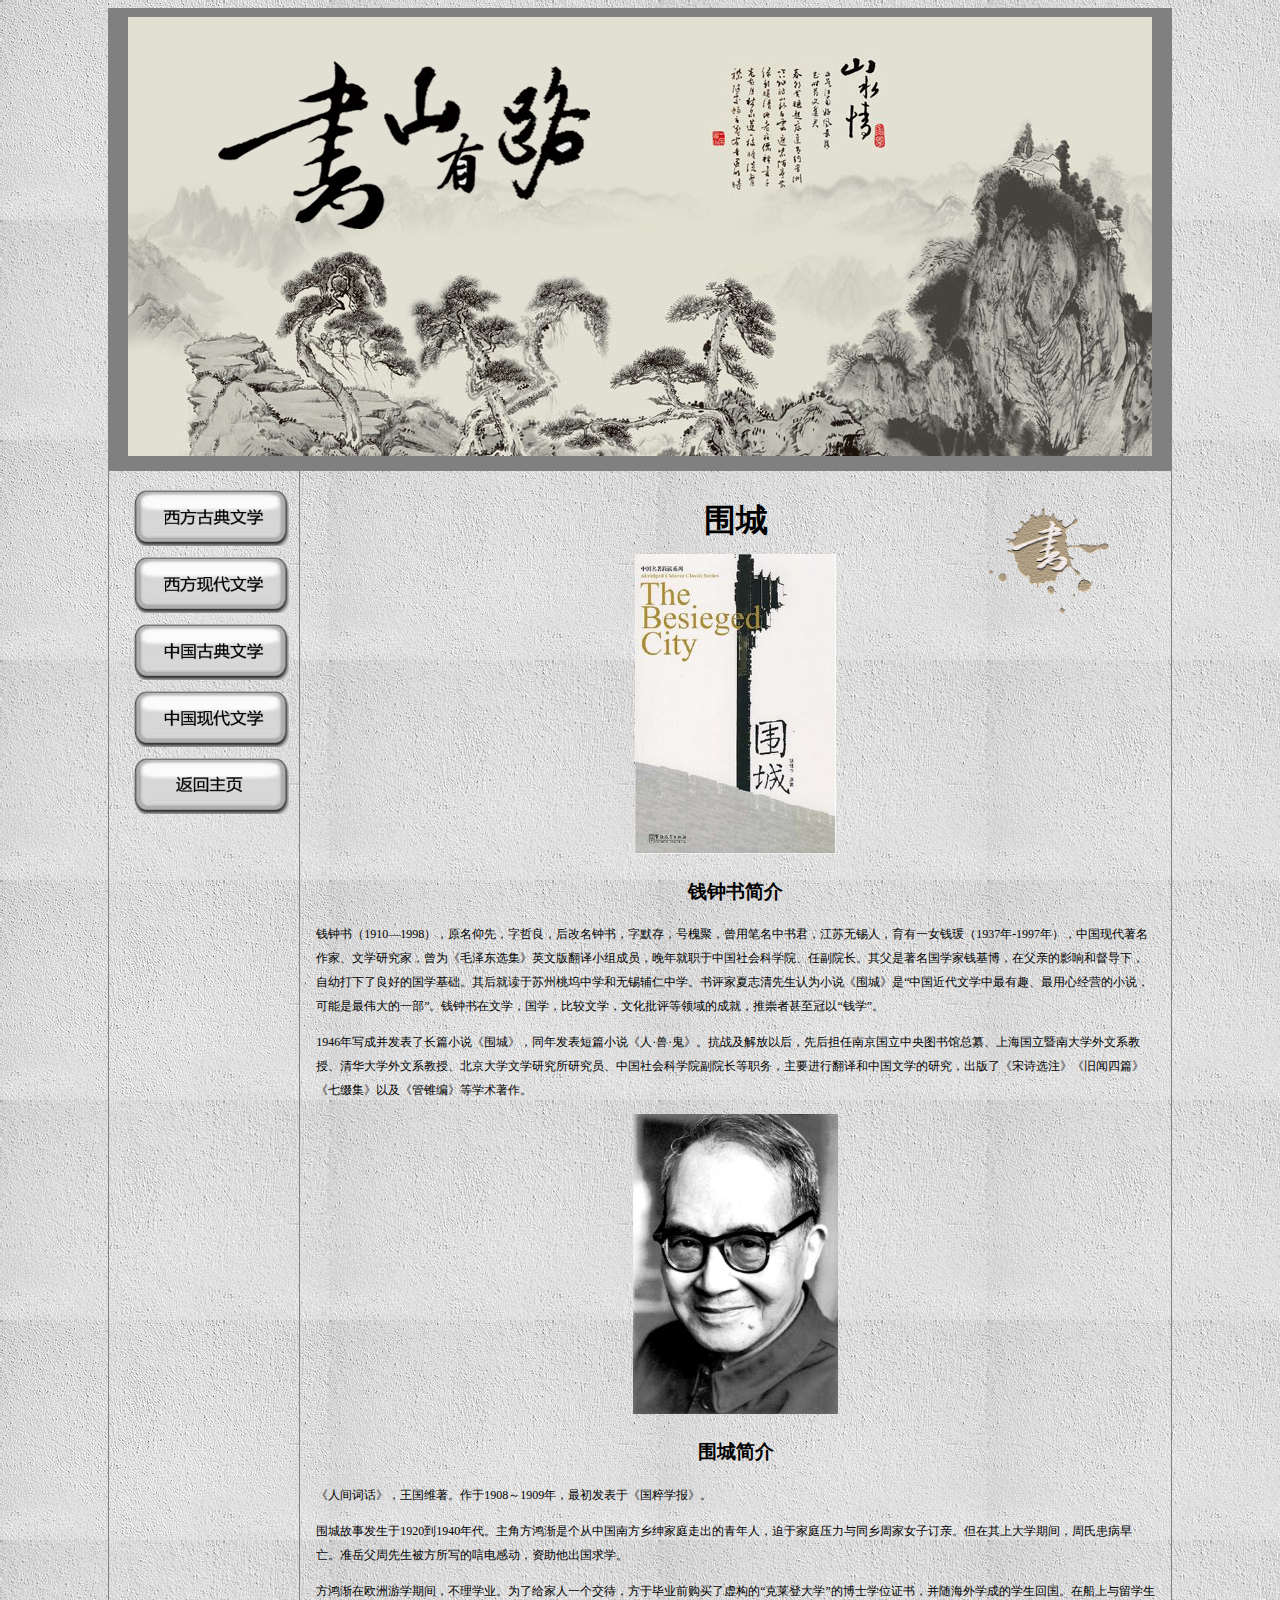
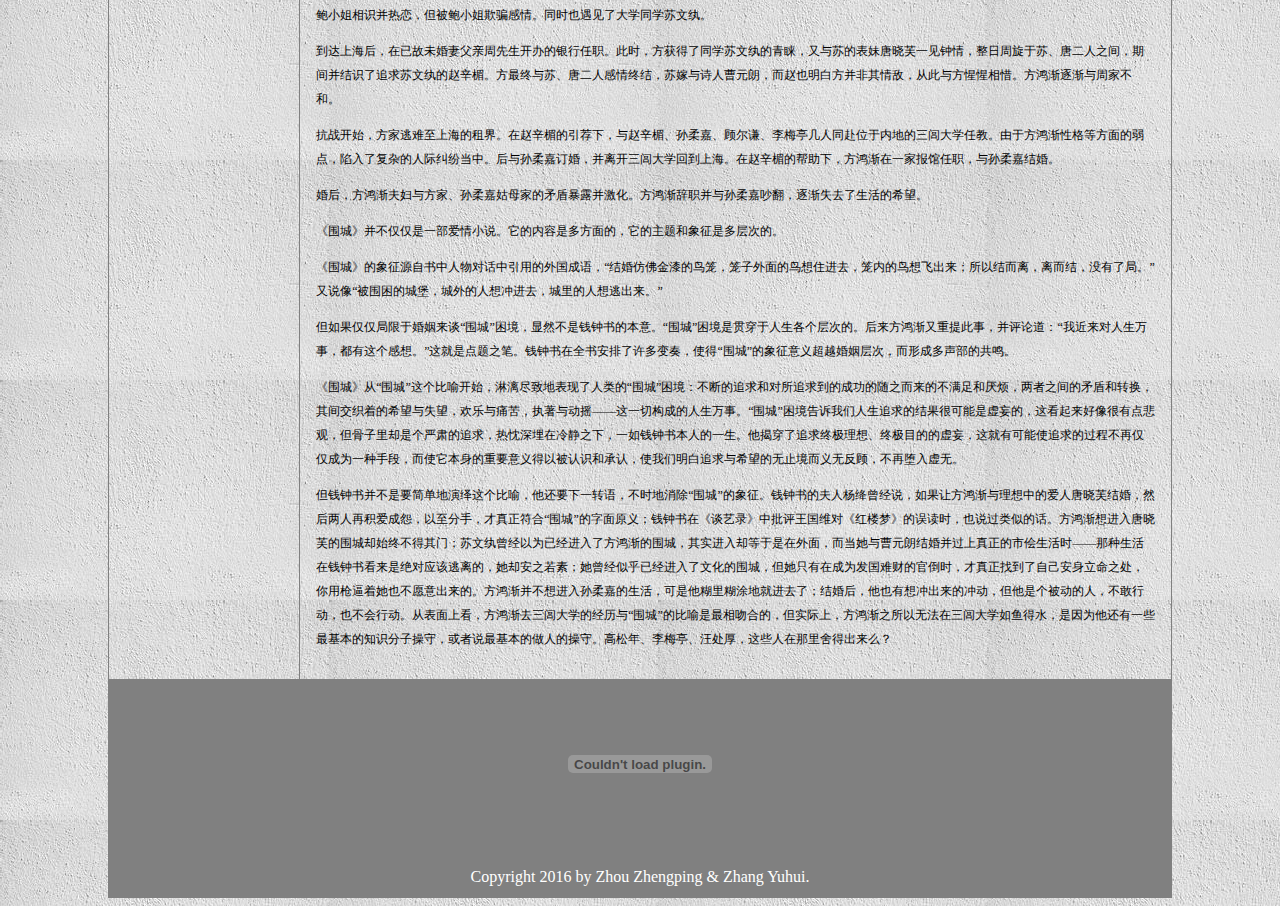
<file: src/weicheng.html>
<!DOCTYPE html>
<html>
<head>
	<bgsound src="../media/��ɽ��ˮ.mp3" loop="-1">
<link rel="stylesheet" type="text/css" href="../css/css.css">
<style>
p {
font-size: 12px;
}
body {
	background-image: url(../img/background.jpg);
}
#Layer1 {
	position:absolute;
	left:954px;
	top:472px;
	width:175px;
	height:179px;
	z-index:3;
}
</style>
<meta http-equiv="Content-Type" content="text/html; charset=gb2312">
<script type="text/JavaScript">
<!--
function MM_findObj(n, d) { //v4.01
  var p,i,x;  if(!d) d=document; if((p=n.indexOf("?"))>0&&parent.frames.length) {
    d=parent.frames[n.substring(p+1)].document; n=n.substring(0,p);}
  if(!(x=d[n])&&d.all) x=d.all[n]; for (i=0;!x&&i<d.forms.length;i++) x=d.forms[i][n];
  for(i=0;!x&&d.layers&&i<d.layers.length;i++) x=MM_findObj(n,d.layers[i].document);
  if(!x && d.getElementById) x=d.getElementById(n); return x;
}

function MM_showHideLayers() { //v6.0
  var i,p,v,obj,args=MM_showHideLayers.arguments;
  for (i=0; i<(args.length-2); i+=3) if ((obj=MM_findObj(args[i]))!=null) { v=args[i+2];
    if (obj.style) { obj=obj.style; v=(v=='show')?'visible':(v=='hide')?'hidden':v; }
    obj.visibility=v; }
}
//-->
</script>
</head>

<body>

<div id="Layer3">
  <div class="STYLE1" id="Layer4" onMouseOver="MM_showHideLayers('Layer4','','show')" onMouseOut="MM_showHideLayers('Layer4','','hide')">
    <p align="left"><span class="STYLE3"><a href="lixiangguo.html">�����������</a></span></p>
    <p align="left"> <a href="xifangzhexueshi.html">��<span class="STYLE3">��������ѧʷ��</span></a><span class="STYLE3"></span></p>
  </div>
  <div class="STYLE3 STYLE1" id="Layer5" onMouseOver="MM_showHideLayers('Layer5','','show')" onMouseOut="MM_showHideLayers('Layer5','','hide')">
    <p><a href="bainiangudu.html">��������¶���</a></p>
    <p><a href="zhuifengzhengderen.html">����׷���ݵ��ˡ�</a></p>
    <p>&nbsp;</p>
  </div>
  <div class="STYLE3 STYLE1" id="Layer7" onMouseOver="MM_showHideLayers('Layer7','','show')" onMouseOut="MM_showHideLayers('Layer7','','hide')">
    <p><a href="weicheng.html">����Χ�ǡ�</a></p>
    <p><a href="pingfandeshijie.html">����ƽ�������硷</a></p>
    <p><a href="santi.html">�������塷</a></p>
  </div>
  <div class="STYLE3 STYLE1" id="Layer8" onMouseOver="MM_showHideLayers('Layer8','','show')" onMouseOut="MM_showHideLayers('Layer8','','hide')">
    <p><a href="hongloumeng.html">������¥�Ρ�</a></p>
    <p><a href="renjiancihua.html">�����˼�ʻ���</a></p>
  </div>
</div>

<div id="Layer1"><img src="../img/logo.gif" width="182" height="193"></div>
<div class="container">
<div class="header"><img src="../img/������.jpg" /></div>
<div class="left">
  <table width="171" height="274" border="0" align="center" padding="0">
    <tr>
      <td><div align="center"><img src="../img/button/1.gif" alt="�����ŵ���ѧ" width="156" height="56" onMouseOver="MM_showHideLayers('Layer4','','show')" onMouseOut="MM_showHideLayers('Layer4','','hide')"></div></td>
    </tr>
    <tr>
      <td><div align="center"><img src="../img/button/2.gif" alt="�����ִ���ѧ" width="156" height="56" onMouseOver="MM_showHideLayers('Layer5','','show')" onMouseOut="MM_showHideLayers('Layer5','','hide')"></div></td>
    </tr>
    <tr>
      <td><div align="center"><img src="../img/button/3.gif" alt="�й��ŵ���ѧ" width="156" height="56" onMouseOver="MM_showHideLayers('Layer8','','show')" onMouseOut="MM_showHideLayers('Layer8','','hide')"></div></td>
    </tr>
    <tr>
      <td><div align="center"><img src="../img/button/4.gif" alt="�й��ִ���ѧ" width="156" height="56" onMouseOver="MM_showHideLayers('Layer7','','show')" onMouseOut="MM_showHideLayers('Layer7','','hide')"></div></td>
    </tr>
    <tr>
      <td><div align="center"><a href="index.html"><img src="../img/button/5.gif" alt="������ҳ" width="156" height="56" border="0"></a></div></td>
    </tr>
  </table>
  <table width="69" border="0">
    <tr>
      <td>&nbsp;</td>
    </tr>
  </table>
  <p>&nbsp;</p ></div>
<div class="content">
<h1>Χ��</h1>
<img src="../img/Χ��b.jpg" height="300"/>
<h3>Ǯ������</h3>
<p align="left">
Ǯ���飨1910��1998����ԭ�����ȣ�����������������飬��Ĭ�棬�Ż��ۣ����ñ�������������������ˣ�����һŮǮ襣�1937��-1997�꣩���й��ִ��������ҡ���ѧ�о��ң���Ϊ��ë��ѡ����Ӣ�İ淭��С���Ա�������ְ���й�����ѧԺ���θ�Ժ�����丸��������ѧ��Ǯ�������ڸ��׵�Ӱ��Ͷ����£����״��������õĹ�ѧ���������Ͷ�������������ѧ������������ѧ����������־��������ΪС˵��Χ�ǡ��ǡ��й�������ѧ������Ȥ�������ľ�Ӫ��С˵����������ΰ���һ������Ǯ��������ѧ����ѧ���Ƚ���ѧ���Ļ�����������ĳɾͣ��Ƴ����������ԡ�Ǯѧ����
</p>
<p align="left">
1946��д�ɲ������˳�ƪС˵��Χ�ǡ���ͬ�귢����ƪС˵���ˡ��ޡ���������ս������Ժ��Ⱥ����Ͼ���������ͼ������롢�Ϻ��������ϴ�ѧ����ϵ���ڡ��廪��ѧ����ϵ���ڡ�������ѧ��ѧ�о����о�Ա���й�����ѧԺ��Ժ����ְ����Ҫ���з�����й���ѧ���о��������ˡ���ʫѡע����������ƪ������׺�����Լ�����׶�ࡷ��ѧ��������
</p>

<img src="../img/Χ��-Ǯ����.jpg" height="300"/>
<h3>Χ�Ǽ��</h3>
<p align="left">���˼�ʻ���������ά��������1908��1909�꣬��������ڡ�����ѧ������</p>
<p align="left">Χ�ǹ��·�����1920��1940��������Ƿ��轥�Ǹ����й��Ϸ������ͥ�߳��������ˣ����ڼ�ͥѹ����ͬ���ܼ�Ů�Ӷ��ס��������ϴ�ѧ�ڼ䣬���ϻ���������׼����������������д�����ж���������������ѧ��</p>
<p align="left">���轥��ŷ����ѧ�ڼ䣬����ѧҵ��Ϊ�˸�����һ�����������ڱ�ҵǰ�������鹹�ġ������Ǵ�ѧ���Ĳ�ʿѧλ֤�飬���溣��ѧ�ɵ�ѧ���ع����ڴ�������ѧ����С����ʶ��������������С����ƭ���顣ͬʱҲ�����˴�ѧͬѧ��������</p>
<p align="left">�����Ϻ������ѹ�δ���޸��������������������ְ����ʱ���������ͬѧ�������������������յı�������ܽһ�����飬�����������ա��ƶ���֮�䣬�ڼ䲢��ʶ��׷��������������鹡����������ա��ƶ��˸����սᣬ�ռ���ʫ�˲�Ԫ�ʣ�����Ҳ���׷���������У��Ӵ��뷽������ϧ�����轥�����ܼҲ��͡�</p>
<p align="left">��ս��ʼ�������������Ϻ�����硣������鹵������£�������鹡�����Ρ��˶�ǫ����÷ͤ����ͬ��λ���ڵص����̴�ѧ�ν̡����ڷ��轥�Ը�ȷ�������㣬�����˸��ӵ��˼ʾ��׵��С���������ζ��飬���뿪���̴�ѧ�ص��Ϻ���������鹵İ����£����轥��һ�ұ�����ְ��������ν�顣</p>
<p align="left">��󣬷��轥���뷽�ҡ�����ι�ĸ�ҵ�ì�ܱ�¶�����������轥��ְ��������γ�������ʧȥ�������ϣ����</p>
<p align="left">��Χ�ǡ�����������һ������С˵�����������Ƕ෽��ģ���������������Ƕ��εġ�</p>
<p align="left">��Χ�ǡ�������Դ����������Ի������õ������������·������������������������ס��ȥ�����ڵ�����ɳ��������Խ���룬����ᣬû���˾֡�����˵�񡰱�Χ���ĳǱ��������������ȥ������������ӳ�������</p>
<p align="left">��������������ڻ�����̸��Χ�ǡ���������Ȼ����Ǯ����ı��⡣��Χ�ǡ������ǹᴩ������������εġ��������轥��������£������۵������ҽ������������£�����������롣������ǵ���֮�ʡ�Ǯ������ȫ�鰲����������࣬ʹ�á�Χ�ǡ����������峬Խ������Σ����γɶ������Ĺ�����</p>
<p align="left">��Χ�ǡ��ӡ�Χ�ǡ����������ʼ�����쾡�µر���������ġ�Χ�ǡ����������ϵ�׷��Ͷ���׷�󵽵ĳɹ�����֮�����Ĳ�������ᷳ������֮���ì�ܺ�ת������佻֯�ŵ�ϣ����ʧ����������ʹ�ִ࣬���붯ҡ������һ�й��ɵ��������¡���Χ�ǡ�����������������׷��Ľ���ܿ����������ģ��⿴����������е㱯�ۣ���������ȴ�Ǹ������׷���ȳ��������侲֮�£�һ��Ǯ���鱾�˵�һ�������Ҵ���׷���ռ����롢�ռ�Ŀ�ĵ�����������п���ʹ׷��Ĺ��̲��ٽ�����Ϊһ���ֶΣ���ʹ����������Ҫ������Ա���ʶ�ͳ��ϣ�ʹ��������׷����ϣ������ֹ�������޷��ˣ����ٶ������ޡ�</p>
<p align="left">��Ǯ���鲢����Ҫ�򵥵������������������Ҫ��һת���ʱ��������Χ�ǡ���������Ǯ����ķ����������˵������÷��轥�������еİ�������ܽ��飬Ȼ�������ٻ�����Թ���������֣����������ϡ�Χ�ǡ�������ԭ�壻Ǯ�����ڡ�̸��¼������������ά�ԡ���¥�Ρ������ʱ��Ҳ˵�����ƵĻ������轥���������ܽ��Χ��ȴʼ�ղ������ţ�������������Ϊ�Ѿ������˷��轥��Χ�ǣ���ʵ����ȴ�����������棬���������Ԫ�ʽ�鲢�����������п�����ʱ��������������Ǯ���鿴���Ǿ���Ӧ������ģ���ȴ��֮���أ��������ƺ��Ѿ��������Ļ���Χ�ǣ�����ֻ���ڳ�Ϊ�����ѲƵĹٵ�ʱ���������ҵ����Լ���������֮��������ǹ������Ҳ��Ը������ġ����轥�������������ε���������������Ϳ�ؾͽ�ȥ�ˣ�������Ҳ���������ĳ嶯�������Ǹ��������ˣ������ж���Ҳ�����ж����ӱ����Ͽ������轥ȥ���̴�ѧ�ľ����롰Χ�ǡ��ı����������Ǻϵģ���ʵ���ϣ����轥֮�����޷������̴�ѧ�����ˮ������Ϊ������һЩ�������֪ʶ���Ӳ��أ�����˵����������˵Ĳ��ء������ꡢ��÷ͤ����������Щ����������ó���ô��</p>
</div>

<div class="footer">
  <object classid="clsid:D27CDB6E-AE6D-11cf-96B8-444553540000" codebase="http://download.macromedia.com/pub/shockwave/cabs/flash/swflash.cab#version=7,0,19,0" width="1024" height="155">
    <param name="movie" value="../media/rotation.swf">
    <param name="quality" value="high">
    <embed src="../media/rotation.swf" quality="high" pluginspage="http://www.macromedia.com/go/getflashplayer" type="application/x-shockwave-flash" width="1024" height="155"></embed>
  </object>
</div>
<div class="footer">Copyright 2016 by Zhou Zhengping & Zhang Yuhui.</div>
</div>

</body>
</html>
</file>
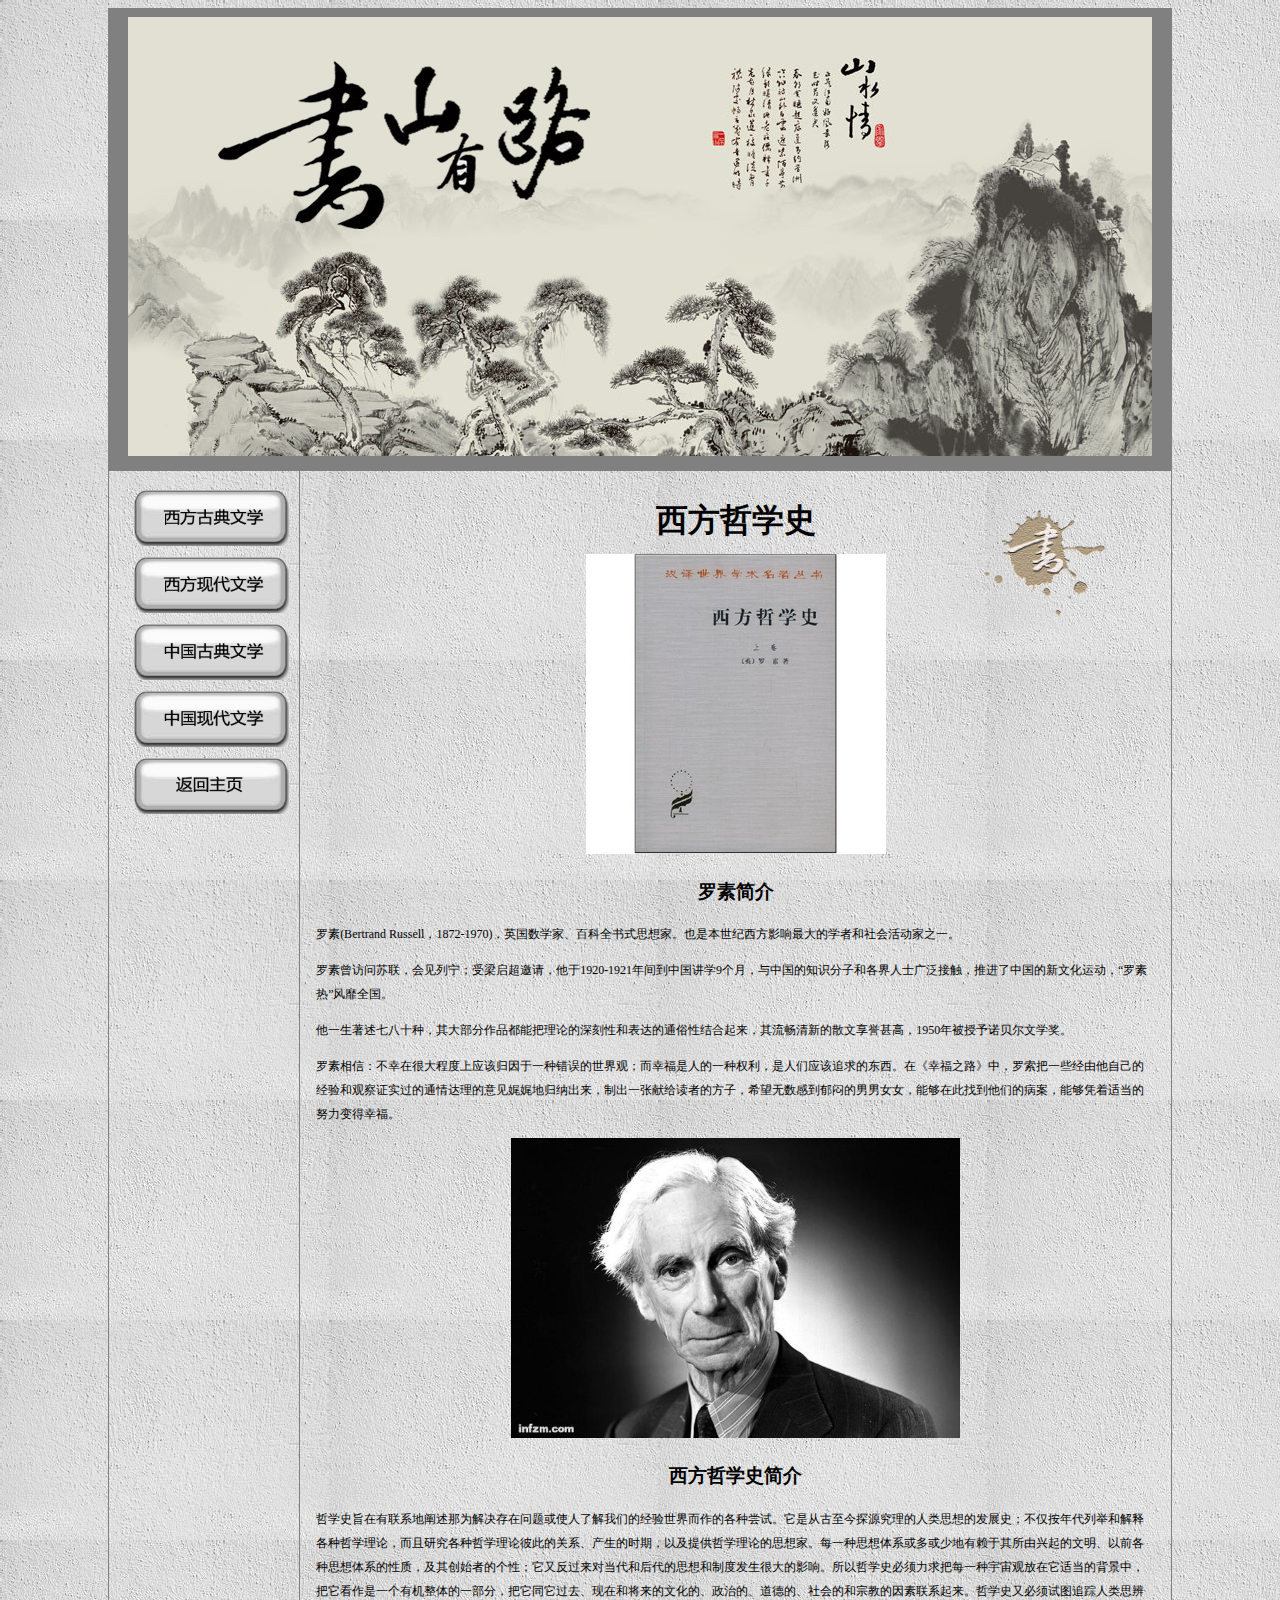
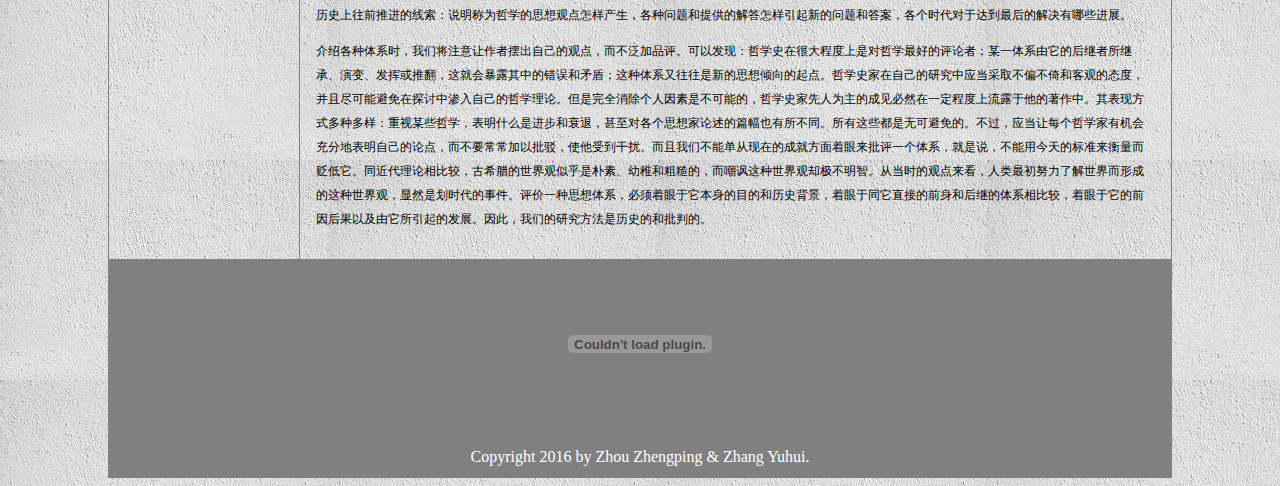
<file: src/xifangzhexueshi.html>
<!DOCTYPE html>
<html>
<head>
	<bgsound src="../media/��ɽ��ˮ.mp3" loop="-1">
<link rel="stylesheet" type="text/css" href="../css/css.css">
<style>
p {
font-size: 12px;
}
body {
	background-image: url(../img/background.jpg);
}
#Layer1 {
	position:absolute;
	left:950px;
	top:474px;
	width:180px;
	height:175px;
	z-index:3;
}
</style>
<meta http-equiv="Content-Type" content="text/html; charset=gb2312">
<script type="text/JavaScript">
<!--
function MM_findObj(n, d) { //v4.01
  var p,i,x;  if(!d) d=document; if((p=n.indexOf("?"))>0&&parent.frames.length) {
    d=parent.frames[n.substring(p+1)].document; n=n.substring(0,p);}
  if(!(x=d[n])&&d.all) x=d.all[n]; for (i=0;!x&&i<d.forms.length;i++) x=d.forms[i][n];
  for(i=0;!x&&d.layers&&i<d.layers.length;i++) x=MM_findObj(n,d.layers[i].document);
  if(!x && d.getElementById) x=d.getElementById(n); return x;
}

function MM_showHideLayers() { //v6.0
  var i,p,v,obj,args=MM_showHideLayers.arguments;
  for (i=0; i<(args.length-2); i+=3) if ((obj=MM_findObj(args[i]))!=null) { v=args[i+2];
    if (obj.style) { obj=obj.style; v=(v=='show')?'visible':(v=='hide')?'hidden':v; }
    obj.visibility=v; }
}
//-->
</script>
</head>

<body>

<div id="Layer3">
  <div class="STYLE1" id="Layer4" onMouseOver="MM_showHideLayers('Layer4','','show')" onMouseOut="MM_showHideLayers('Layer4','','hide')">
    <p align="left"><span class="STYLE3"><a href="lixiangguo.html">�����������</a></span></p>
    <p align="left"> <a href="xifangzhexueshi.html">��<span class="STYLE3">��������ѧʷ��</span></a><span class="STYLE3"></span></p>
  </div>
  <div class="STYLE3 STYLE1" id="Layer5" onMouseOver="MM_showHideLayers('Layer5','','show')" onMouseOut="MM_showHideLayers('Layer5','','hide')">
    <p><a href="bainiangudu.html">��������¶���</a></p>
    <p><a href="zhuifengzhengderen.html">����׷���ݵ��ˡ�</a></p>
    <p>&nbsp;</p>
  </div>
  <div class="STYLE3 STYLE1" id="Layer7" onMouseOver="MM_showHideLayers('Layer7','','show')" onMouseOut="MM_showHideLayers('Layer7','','hide')">
    <p><a href="weicheng.html">����Χ�ǡ�</a></p>
    <p><a href="pingfandeshijie.html">����ƽ�������硷</a></p>
    <p><a href="santi.html">�������塷</a></p>
  </div>
  <div class="STYLE3 STYLE1" id="Layer8" onMouseOver="MM_showHideLayers('Layer8','','show')" onMouseOut="MM_showHideLayers('Layer8','','hide')">
    <p><a href="hongloumeng.html">������¥�Ρ�</a></p>
    <p><a href="renjiancihua.html">�����˼�ʻ���</a></p>
  </div>
</div>

<div id="Layer1"><img src="../img/logo.gif" width="182" height="193"></div>
<div class="container">
<div class="header"><img src="../img/������.jpg" /></div>
<div class="left">
  <table width="171" height="274" border="0" align="center" padding="0">
    <tr>
      <td><div align="center"><img src="../img/button/1.gif" alt="�����ŵ���ѧ" width="156" height="56" onMouseOver="MM_showHideLayers('Layer4','','show')" onMouseOut="MM_showHideLayers('Layer4','','hide')"></div></td>
    </tr>
    <tr>
      <td><div align="center"><img src="../img/button/2.gif" alt="�����ִ���ѧ" width="156" height="56" onMouseOver="MM_showHideLayers('Layer5','','show')" onMouseOut="MM_showHideLayers('Layer5','','hide')"></div></td>
    </tr>
    <tr>
      <td><div align="center"><img src="../img/button/3.gif" alt="�й��ŵ���ѧ" width="156" height="56" onMouseOver="MM_showHideLayers('Layer8','','show')" onMouseOut="MM_showHideLayers('Layer8','','hide')"></div></td>
    </tr>
    <tr>
      <td><div align="center"><img src="../img/button/4.gif" alt="�й��ִ���ѧ" width="156" height="56" onMouseOver="MM_showHideLayers('Layer7','','show')" onMouseOut="MM_showHideLayers('Layer7','','hide')"></div></td>
    </tr>
    <tr>
      <td><div align="center"><a href="index.html"><img src="../img/button/5.gif" alt="������ҳ" width="156" height="56" border="0"></a></div></td>
    </tr>
  </table>
  <table width="69" border="0">
    <tr>
      <td>&nbsp;</td>
    </tr>
  </table>
  <p>&nbsp;</p ></div>
<div class="content">
<h1>������ѧʷ</h1>
<img src="../img/������ѧʷb.jpg" height="300"/>
<h3>���ؼ��</h3>
<p align="left">
����(Bertrand Russell��1872-1970)��Ӣ����ѧ�ҡ��ٿ�ȫ��ʽ˼��ҡ�Ҳ�Ǳ���������Ӱ������ѧ�ߺ������֮һ��
</p>
<p align="left">
������������������������������������룬����1920-1921��䵽�й���ѧ9���£����й���֪ʶ���Ӻ͸�����ʿ�㷺�Ӵ����ƽ����й������Ļ��˶����������ȡ�����ȫ����
<p align="left">��һ�������߰�ʮ�֣���󲿷���Ʒ���ܰ����۵�����Ժͱ����ͨ���Խ�����������������µ�ɢ���������ߣ�1950�걻����ŵ������ѧ����</p>
<p align="left">�������ţ������ںܴ�̶���Ӧ�ù�����һ�ִ��������ۣ����Ҹ����˵�һ��Ȩ����������Ӧ��׷��Ķ������ڡ��Ҹ�֮·���У�������һЩ�������Լ��ľ���͹۲�֤ʵ����ͨ�����������渵ع��ɳ������Ƴ�һ���׸����ߵķ��ӣ�ϣ�������е����Ƶ�����ŮŮ���ܹ��ڴ��ҵ����ǵĲ������ܹ�ƾ���ʵ���Ŭ������Ҹ���
</p>

<img src="../img/������ѧʷ-����.jpg" height="300"/>
<h3>������ѧʷ���</h3>
<p align="left">��ѧʷּ������ϵ�ز�����Ϊ������������ʹ���˽����ǵľ�����������ĸ��ֳ��ԡ����Ǵӹ�����̽Դ����������˼��ķ�չʷ������������оٺͽ��͸�����ѧ���ۣ������о�������ѧ���۱˴˵Ĺ�ϵ��������ʱ�ڣ��Լ��ṩ��ѧ���۵�˼��ҡ�ÿһ��˼����ϵ�����ٵ��������������������������ǰ����˼����ϵ�����ʣ����䴴ʼ�ߵĸ��ԣ����ַ������Ե����ͺ����˼����ƶȷ����ܴ��Ӱ�졣������ѧʷ���������ÿһ������۷������ʵ��ı����У�����������һ���л������һ���֣�����ͬ����ȥ�����ںͽ������Ļ��ġ����εġ����µġ����ĺ��ڽ̵�������ϵ��������ѧʷ�ֱ�����ͼ׷������˼����ʷ����ǰ�ƽ���������˵����Ϊ��ѧ��˼��۵���������������������ṩ�Ľ�����������µ�����ʹ𰸣�����ʱ�����ڴﵽ���Ľ������Щ��չ��</p>
<p align="left">���ܸ�����ϵʱ�����ǽ�ע�������߰ڳ��Լ��Ĺ۵㣬��������Ʒ�������Է��֣���ѧʷ�ںܴ�̶����Ƕ���ѧ��õ������ߣ�ĳһ��ϵ�����ĺ�������̳С��ݱ䡢���ӻ��Ʒ�����ͻᱩ¶���еĴ����ì�ܣ�������ϵ���������µ�˼���������㡣��ѧʷ�����Լ����о���Ӧ����ȡ��ƫ���кͿ͹۵�̬�ȣ����Ҿ����ܱ�����̽���������Լ�����ѧ���ۡ�������ȫ�������������ǲ����ܵģ���ѧʷ������Ϊ���ĳɼ���Ȼ��һ���̶�����¶�����������С�����ַ�ʽ���ֶ���������ĳЩ��ѧ������ʲô�ǽ�����˥�ˣ������Ը���˼���������ƪ��Ҳ������ͬ��������Щ�����޿ɱ���ġ�������Ӧ����ÿ����ѧ���л����ֵر����Լ����۵㣬����Ҫ��������������ʹ���ܵ����š��������ǲ��ܵ������ڵĳɾͷ�������������һ����ϵ������˵�������ý���ı�׼���������������ͬ����������Ƚϣ���ϣ����������ƺ������ء����ɺʹֲڵģ����������������ȴ�������ǡ��ӵ�ʱ�Ĺ۵��������������Ŭ���˽�������γɵ���������ۣ���Ȼ�ǻ�ʱ�����¼�������һ��˼����ϵ��������������������Ŀ�ĺ���ʷ������������ͬ��ֱ�ӵ�ǰ���ͺ�̵���ϵ��Ƚϣ�����������ǰ�����Լ�����������ķ�չ����ˣ����ǵ��о���������ʷ�ĺ����еġ�</p>
</div>

<div class="footer">
  <object classid="clsid:D27CDB6E-AE6D-11cf-96B8-444553540000" codebase="http://download.macromedia.com/pub/shockwave/cabs/flash/swflash.cab#version=7,0,19,0" width="1024" height="155">
    <param name="movie" value="../media/rotation.swf">
    <param name="quality" value="high">
    <embed src="../media/rotation.swf" quality="high" pluginspage="http://www.macromedia.com/go/getflashplayer" type="application/x-shockwave-flash" width="1024" height="155"></embed>
  </object>
</div>
<div class="footer">Copyright 2016 by Zhou Zhengping & Zhang Yuhui.</div>
</div>

</body>
</html>
</file>
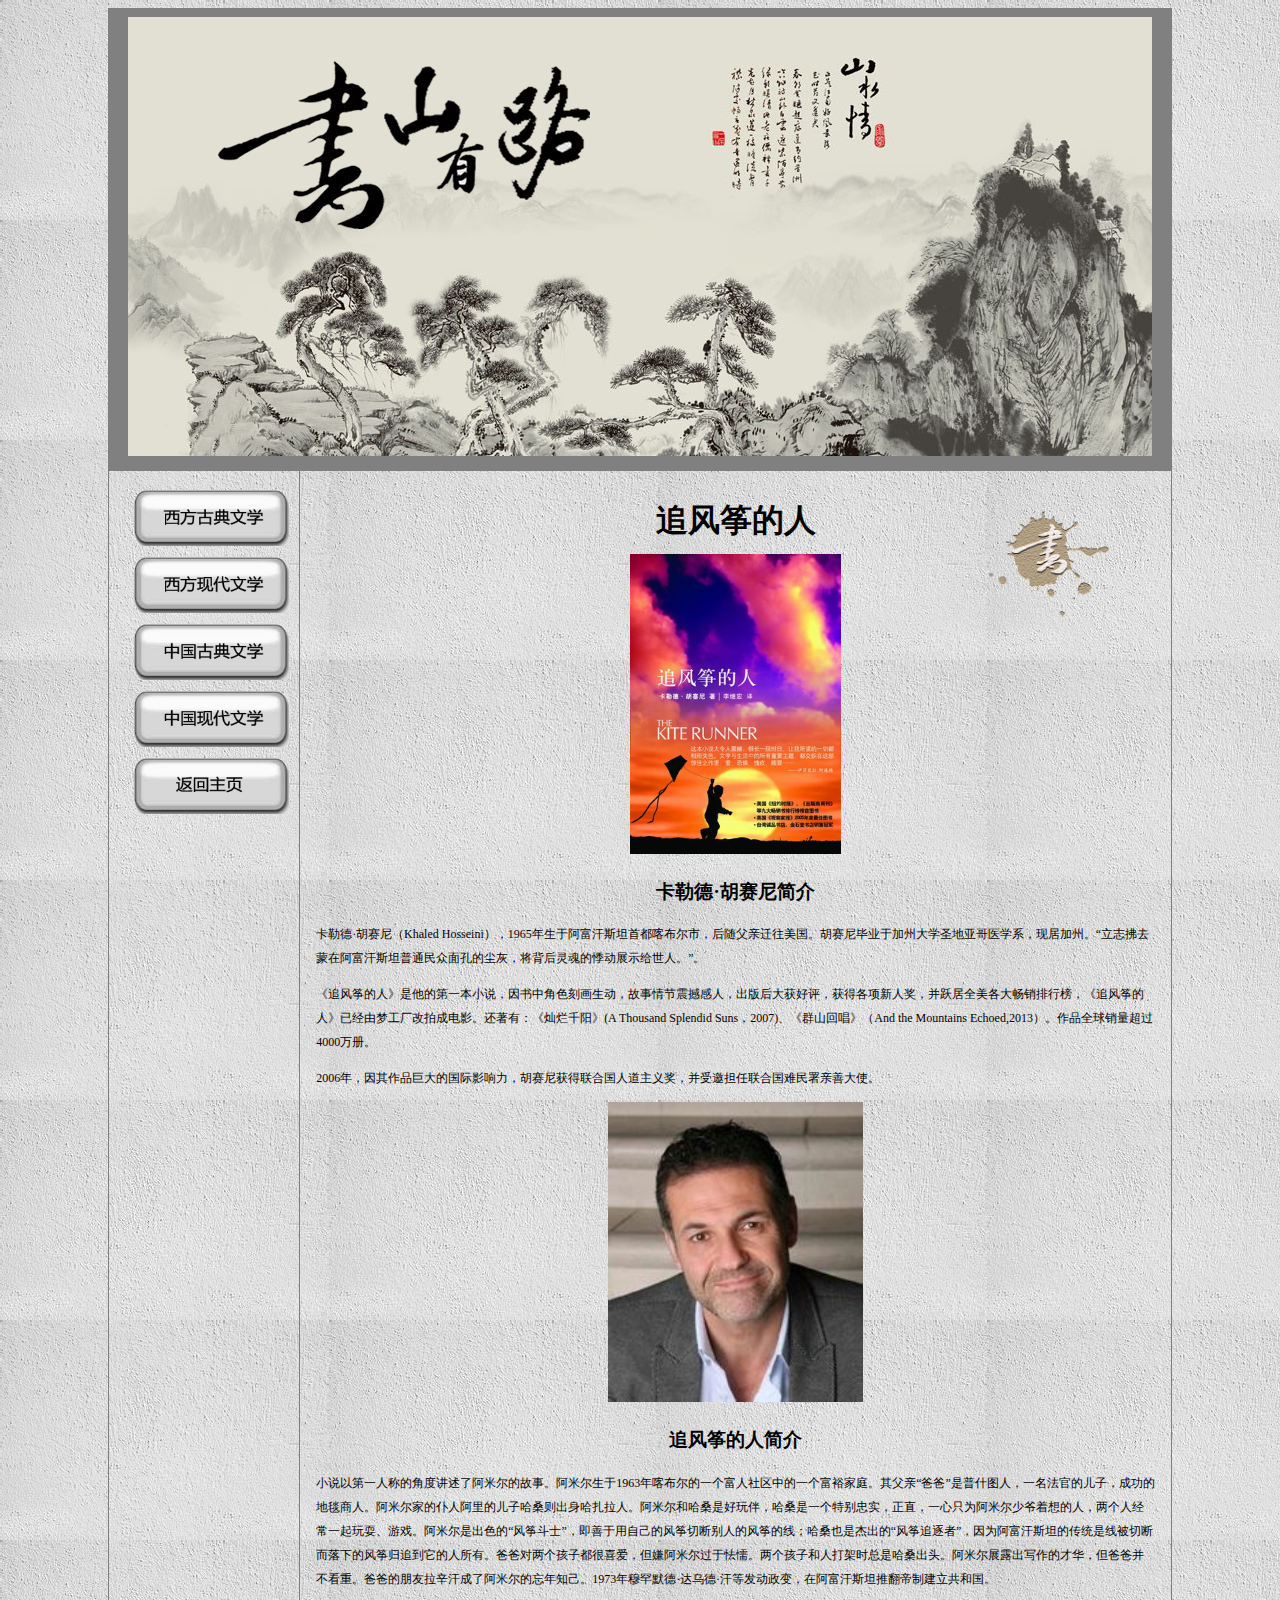
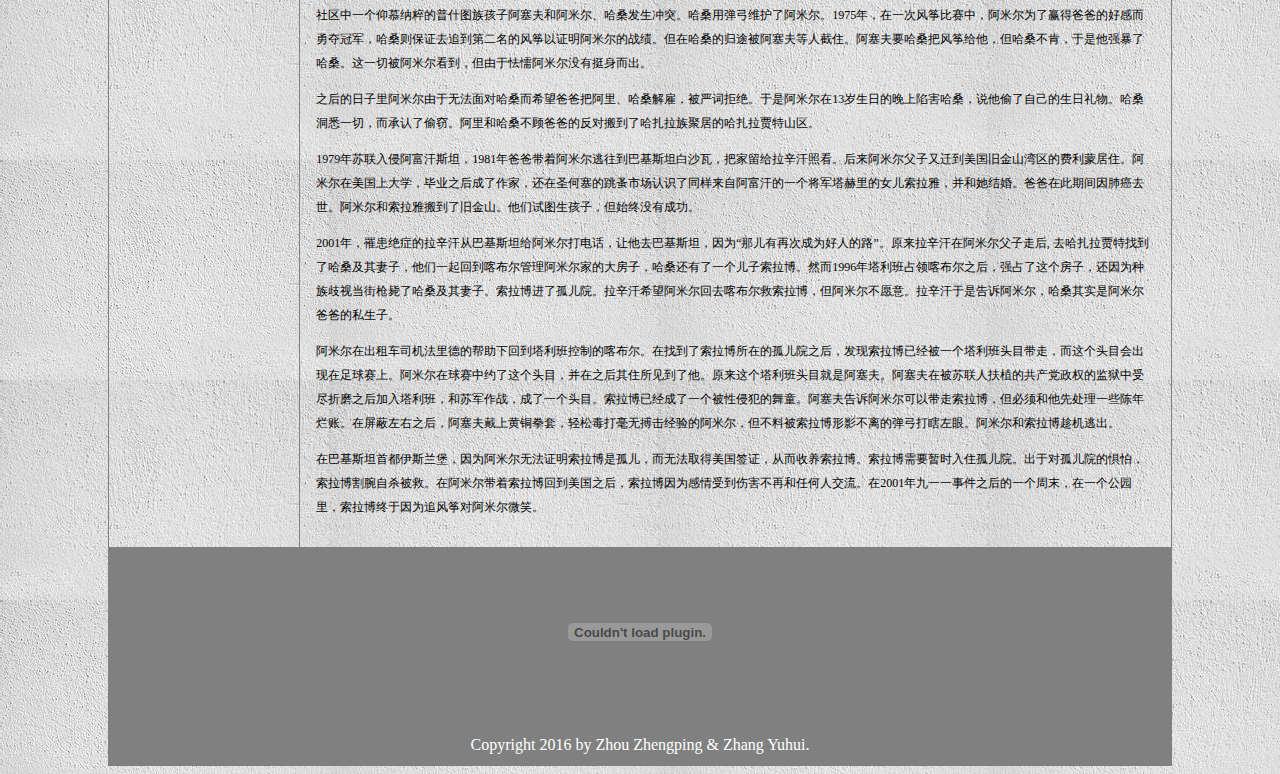
<file: src/zhuifengzhengderen.html>
<!DOCTYPE html>
<html>
<head>
	<bgsound src="../media/��ɽ��ˮ.mp3" loop="-1">
<link rel="stylesheet" type="text/css" href="../css/css.css">
<style>
p {
font-size: 12px;
}
body {
	background-image: url(../img/background.jpg);
}
#Layer1 {
	position:absolute;
	left:954px;
	top:475px;
	width:168px;
	height:159px;
	z-index:3;
}
</style>
<meta http-equiv="Content-Type" content="text/html; charset=gb2312">
<script type="text/JavaScript">
<!--
function MM_findObj(n, d) { //v4.01
  var p,i,x;  if(!d) d=document; if((p=n.indexOf("?"))>0&&parent.frames.length) {
    d=parent.frames[n.substring(p+1)].document; n=n.substring(0,p);}
  if(!(x=d[n])&&d.all) x=d.all[n]; for (i=0;!x&&i<d.forms.length;i++) x=d.forms[i][n];
  for(i=0;!x&&d.layers&&i<d.layers.length;i++) x=MM_findObj(n,d.layers[i].document);
  if(!x && d.getElementById) x=d.getElementById(n); return x;
}

function MM_showHideLayers() { //v6.0
  var i,p,v,obj,args=MM_showHideLayers.arguments;
  for (i=0; i<(args.length-2); i+=3) if ((obj=MM_findObj(args[i]))!=null) { v=args[i+2];
    if (obj.style) { obj=obj.style; v=(v=='show')?'visible':(v=='hide')?'hidden':v; }
    obj.visibility=v; }
}
//-->
</script>
</head>

<body>

<div id="Layer3">
  <div class="STYLE1" id="Layer4" onMouseOver="MM_showHideLayers('Layer4','','show')" onMouseOut="MM_showHideLayers('Layer4','','hide')">
    <p align="left"><span class="STYLE3"><a href="lixiangguo.html">�����������</a></span></p>
    <p align="left"> <a href="xifangzhexueshi.html">��<span class="STYLE3">��������ѧʷ��</span></a><span class="STYLE3"></span></p>
  </div>
  <div class="STYLE3 STYLE1" id="Layer5" onMouseOver="MM_showHideLayers('Layer5','','show')" onMouseOut="MM_showHideLayers('Layer5','','hide')">
    <p><a href="bainiangudu.html">��������¶���</a></p>
    <p><a href="zhuifengzhengderen.html">����׷���ݵ��ˡ�</a></p>
    <p>&nbsp;</p>
  </div>
  <div class="STYLE3 STYLE1" id="Layer7" onMouseOver="MM_showHideLayers('Layer7','','show')" onMouseOut="MM_showHideLayers('Layer7','','hide')">
    <p><a href="weicheng.html">����Χ�ǡ�</a></p>
    <p><a href="pingfandeshijie.html">����ƽ�������硷</a></p>
    <p><a href="santi.html">�������塷</a></p>
  </div>
  <div class="STYLE3 STYLE1" id="Layer8" onMouseOver="MM_showHideLayers('Layer8','','show')" onMouseOut="MM_showHideLayers('Layer8','','hide')">
    <p><a href="hongloumeng.html">������¥�Ρ�</a></p>
    <p><a href="renjiancihua.html">�����˼�ʻ���</a></p>
  </div>
</div>

<div id="Layer1"><img src="../img/logo.gif" width="182" height="193"></div>
<div class="container">
<div class="header"><img src="../img/������.jpg" /></div>
<div class="left">
  <table width="171" height="274" border="0" align="center" padding="0">
    <tr>
      <td><div align="center"><img src="../img/button/1.gif" alt="�����ŵ���ѧ" width="156" height="56" onMouseOver="MM_showHideLayers('Layer4','','show')" onMouseOut="MM_showHideLayers('Layer4','','hide')"></div></td>
    </tr>
    <tr>
      <td><div align="center"><img src="../img/button/2.gif" alt="�����ִ���ѧ" width="156" height="56" onMouseOver="MM_showHideLayers('Layer5','','show')" onMouseOut="MM_showHideLayers('Layer5','','hide')"></div></td>
    </tr>
    <tr>
      <td><div align="center"><img src="../img/button/3.gif" alt="�й��ŵ���ѧ" width="156" height="56" onMouseOver="MM_showHideLayers('Layer8','','show')" onMouseOut="MM_showHideLayers('Layer8','','hide')"></div></td>
    </tr>
    <tr>
      <td><div align="center"><img src="../img/button/4.gif" alt="�й��ִ���ѧ" width="156" height="56" onMouseOver="MM_showHideLayers('Layer7','','show')" onMouseOut="MM_showHideLayers('Layer7','','hide')"></div></td>
    </tr>
    <tr>
      <td><div align="center"><a href="index.html"><img src="../img/button/5.gif" alt="������ҳ" width="156" height="56" border="0"></a></div></td>
    </tr>
  </table>
  <table width="69" border="0">
    <tr>
      <td>&nbsp;</td>
    </tr>
  </table>
  <p>&nbsp;</p ></div>
<div class="content">
<h1>׷���ݵ���</h1>
<img src="../img/׷���ݵ���b.jpg" height="300"/>
<h3>���յ¡���������</h3>
<p align="left">
���յ¡������ᣨKhaled Hosseini����1965�����ڰ�����˹̹�׶��������У����游��Ǩ���������������ҵ�ڼ��ݴ�ѧʥ���Ǹ�ҽѧϵ���־Ӽ��ݡ�����־��ȥ���ڰ�����˹̹��ͨ������׵ĳ��ң����������ļ¶�չʾ�����ˡ�����</p>
<p align="left">��׷���ݵ��ˡ������ĵ�һ��С˵�������н�ɫ�̻���������������𺳸��ˣ���������������ø������˽�����Ծ��ȫ�����������а񣬡�׷���ݵ��ˡ��Ѿ����ι������ĳɵ�Ӱ�������У�������ǧ����(A Thousand Splendid Suns��2007)����Ⱥɽ�س�����And the Mountains Echoed,2013������Ʒȫ����������4000��ᡣ</p>
<p align="left">2006�꣬������Ʒ�޴�Ĺ���Ӱ�����������������Ϲ��˵����影���������������Ϲ����������ƴ�ʹ��</p>

<img src="../img/׷���ݵ���-���յº�����.jpg" height="300"/>
<h3>׷���ݵ��˼��</h3>

<p align="left">
С˵�Ե�һ�˳ƵĽǶȽ����˰��׶��Ĺ��¡����׶�����1963�꿦������һ�����������е�һ����ԣ��ͥ���丸�ס��ְ֡�����ʲͼ�ˣ�һ�����ٵĶ��ӣ��ɹ��ĵ�̺���ˡ����׶��ҵ����˰���Ķ��ӹ�ɣ������������ˡ����׶��͹�ɣ�Ǻ���飬��ɣ��һ���ر���ʵ����ֱ��һ��ֻΪ���׶���ү������ˣ������˾���һ����ˣ����Ϸ�����׶��ǳ�ɫ�ġ����ݶ�ʿ�������������Լ��ķ����жϱ��˵ķ��ݵ��ߣ���ɣҲ�ǽܳ��ġ�����׷���ߡ�����Ϊ������˹̹�Ĵ�ͳ���߱��ж϶����µķ��ݹ�׷�����������С��ְֶ��������Ӷ���ϲ�������Ӱ��׶�������ų���������Ӻ��˴��ʱ���ǹ�ɣ��ͷ�����׶�չ¶��д���ĲŻ������ְֲ������ء��ְֵ��������������˰��׶�������֪����1973���º�Ĭ�¡����ڵ¡����ȷ������䣬�ڰ�����˹̹�Ʒ����ƽ������͹���</p>
<p align="left">������һ����Ľ�ɴ����ʲͼ�庢�Ӱ�����Ͱ��׶�����ɣ������ͻ����ɣ�õ���ά���˰��׶���1975�꣬��һ�η��ݱ����У����׶�Ϊ��Ӯ�ðְֵĺøж��¶�ھ�����ɣ��֤ȥ׷���ڶ����ķ�����֤�����׶���ս�������ڹ�ɣ�Ĺ�;����������˽�ס��������Ҫ��ɣ�ѷ��ݸ���������ɣ���ϣ�������ǿ���˹�ɣ����һ�б����׶���������������ų���׶�û��ͦ��������</p>
<p align="left">֮��������ﰢ�׶������޷���Թ�ɣ��ϣ���ְְѰ����ɣ��ͣ����ϴʾܾ������ǰ��׶���13�����յ������ݺ���ɣ��˵��͵���Լ������������ɣ��Ϥһ�У���������͵�ԡ�����͹�ɣ���˰ְֵķ��԰ᵽ�˹�������۾ӵĹ���������ɽ����</p>
<p align="left">1979���������ְ�����˹̹��1981��ְִ��Ű��׶��������ͻ�˹̹��ɳ�ߣ��Ѽ������������տ����������׶�������Ǩ�������ɽ�ɽ�����ķ����ɾ�ס�����׶��������ϴ�ѧ����ҵ֮��������ң�����ʥ�����������г���ʶ��ͬ�����԰�������һ�������������Ů�������ţ���������顣�ְ��ڴ��ڼ���ΰ�ȥ�������׶��������Űᵽ�˾ɽ�ɽ��������ͼ�����ӣ���ʼ��û�гɹ���</p>
<p align="left">2001�꣬���֢���������Ӱͻ�˹̹�����׶���绰������ȥ�ͻ�˹̹����Ϊ���Ƕ����ٴγ�Ϊ���˵�·����ԭ���������ڰ��׶������ߺ�, ȥ�����������ҵ��˹�ɣ�������ӣ�����һ��ص��������������׶��ҵĴ��ӣ���ɣ������һ��������������Ȼ��1996��������ռ�쿦����֮��ǿռ��������ӣ�����Ϊ�������ӵ���ǹ���˹�ɣ�������ӡ����������˹¶�Ժ��������ϣ�����׶���ȥ���������������������׶���Ը�⡣���������Ǹ��߰��׶�����ɣ��ʵ�ǰ��׶��ְֵ�˽���ӡ�</p>
<p align="left">���׶��ڳ��⳵˾������µİ����»ص���������ƵĿ����������ҵ������������ڵĹ¶�Ժ֮�󣬷����������Ѿ���һ��������ͷĿ���ߣ������ͷĿ��������������ϡ����׶���������Լ�����ͷĿ������֮����ס������������ԭ�����������ͷĿ���ǰ����򡣰������ڱ������˷�ֲ�Ĺ�������Ȩ�ļ������ܾ���ĥ֮����������࣬���վ���ս������һ��ͷĿ���������Ѿ�����һ�������ַ�����ͯ����������߰��׶����Դ���������������������ȴ���һЩ�������ˡ�����������֮�󣬰�������ϻ�ͭȭ�ף����ɶ�����޲�������İ��׶��������ϱ���������Ӱ����ĵ�����Ϲ���ۡ����׶����������û��ӳ���</p>
<p align="left">�ڰͻ�˹̹�׶���˹��������Ϊ���׶��޷�֤���������ǹ¶������޷�ȡ������ǩ֤���Ӷ���������������������Ҫ��ʱ��ס�¶�Ժ�����ڶԹ¶�Ժ�ľ��£�������������ɱ���ȡ��ڰ��׶������������ص�����֮����������Ϊ�����ܵ��˺����ٺ��κ��˽�������2001���һһ�¼�֮���һ����ĩ����һ����԰�������������Ϊ׷���ݶ԰��׶�΢Ц��</p>

</div>

<div class="footer">
  <object classid="clsid:D27CDB6E-AE6D-11cf-96B8-444553540000" codebase="http://download.macromedia.com/pub/shockwave/cabs/flash/swflash.cab#version=7,0,19,0" width="1024" height="155">
    <param name="movie" value="../media/rotation.swf">
    <param name="quality" value="high">
    <embed src="../media/rotation.swf" quality="high" pluginspage="http://www.macromedia.com/go/getflashplayer" type="application/x-shockwave-flash" width="1024" height="155"></embed>
  </object>
</div>
<div class="footer">Copyright 2016 by Zhou Zhengping & Zhang Yuhui.</div>
</div>

</body>
</html>
</file>
<file: css/css.css>
<style>
div.word
{
font-size: 12px;
}
div.container
{
width:84%;
margin:0px auto;
border:1px solid gray;
line-height:150%;
text-align:center;

}
div.header,div.footer
{
padding:0.5em;
color:white;
background-color:gray;
clear:left;
}
h1.header
{
padding:0;
margin:0;
}
div.left
{
float:left;
width:160px;
margin:0;
padding:1em;
}
div.content
{
margin-left:190px;
border-left:1px solid gray;
padding:1em;
}
#Layer3 {
	position:absolute;
	left:241px;
	top:789px;
	width:89px;
	height:42px;
	z-index:2;
}
#Layer4 {
	position:absolute;
	left:47px;
	top:-301px;
	width:127px;
	height:49px;
	padding:10px;
	z-index:1;
	background-color: #DDDDDD;
	visibility: hidden;
}
#Layer5 {
	position:absolute;
	left:46px;
	top:-244px;
	width:127px;
	height:49px;
	padding:10px;
	z-index:2;
	background-color: #DDDDDD;
	visibility: hidden;
}
#Layer6 {
	position:absolute;
	left:286px;
	top:607px;
	width:129px;
	height:49px;
	padding:10px;
	z-index:1;
	background-color: #DDDDDD;
}
#Layer7 {
	position:absolute;
	left:45px;
	top:-130px;
	width:130px;
	height:81px;
	padding:10px;
	z-index:3;
	background-color: #DDDDDD;
	visibility: hidden;
}
#Layer8 {
	position:absolute;
	left:46px;
	top:-184px;
	width:129px;
	height:49px;
	padding:10px;
	z-index:4;
	background-color: #DDDDDD;
	visibility: hidden;
}
.STYLE1 {font-size: 14px}
</style>
</file>
